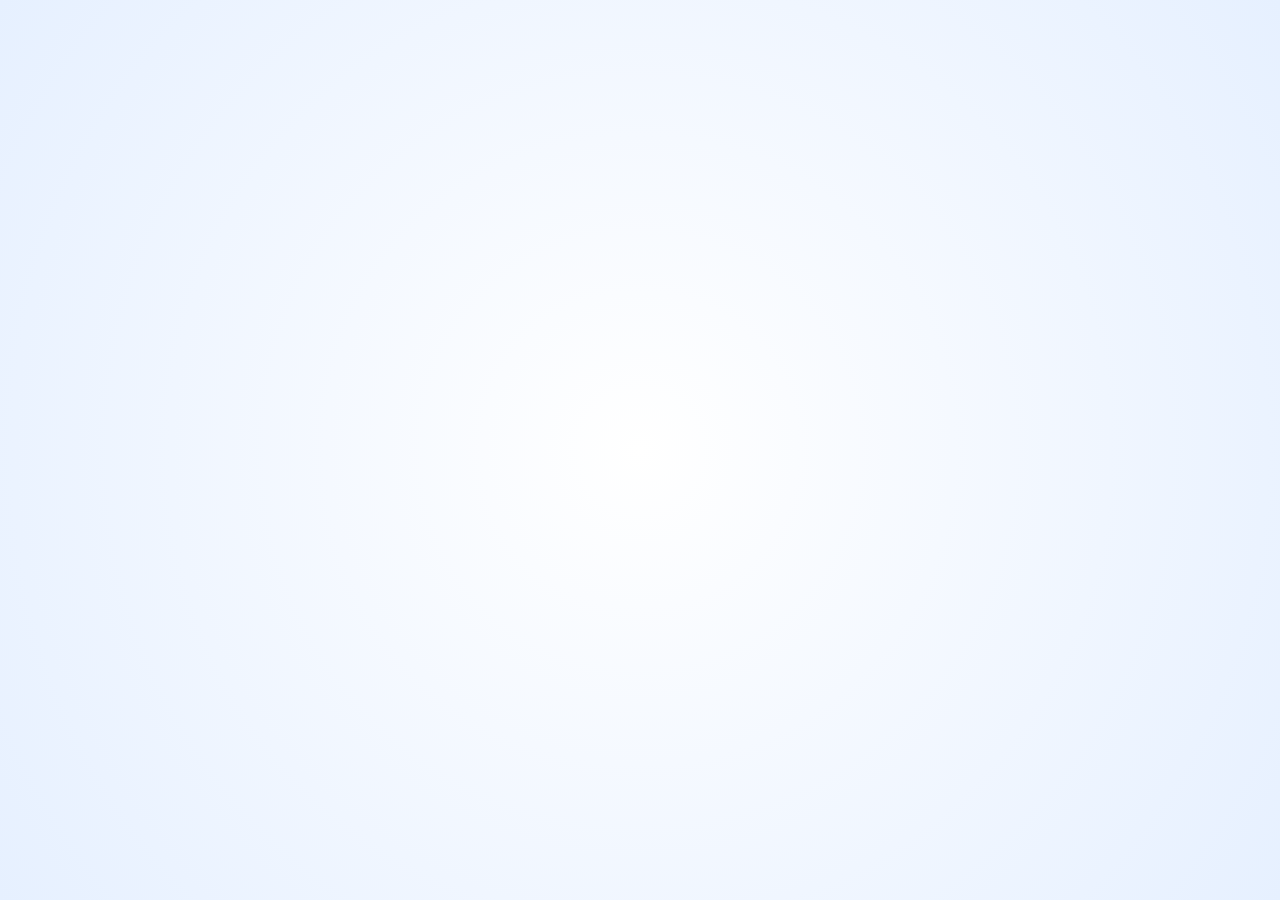
<file: index.html>
<!DOCTYPE html>
<html lang="en">
<head>
<meta charset="UTF-8">
<meta name="viewport" content="width=device-width, initial-scale=1.0">
<meta http-equiv="refresh" content="5; url=home.html">
<title>Food 'N' Fun</title>

<style>
*{
  margin:0;
  padding:0;
  box-sizing:border-box;
}

body{
  min-height:100vh;
  width:100%;
  background:radial-gradient(circle,#ffffff,#e6f0ff);
  display:flex;
  justify-content:center;
  align-items:center;
  overflow:hidden;
  position:relative;
}

/* Logo Container */
.logo-container{
  width:250px;
  height:250px;
  display:flex;
  justify-content:center;
  align-items:center;
  animation:fadeIn 1.5s ease-in-out;
  z-index:2;
}

/* Video */
.logo-container video{
  width:100%;
  height:100%;
  object-fit:contain;
  border-radius:50%;
}

/* Fade Animation */
@keyframes fadeIn{
  from{
    opacity:0;
    transform:scale(0.8);
  }
  to{
    opacity:1;
    transform:scale(1);
  }
}

/* Snowflakes */
.snowflake{
  position:absolute;
  top:-10px;
  background:white;
  border-radius:50%;
  opacity:0.8;
  pointer-events:none;
  animation:fall linear infinite;
}

/* Snow falling animation */
@keyframes fall{
  to{
    transform:translateY(110vh) translateX(var(--x-move));
  }
}

/* Mobile Responsive */
@media(max-width:480px){
  .logo-container{
    width:150px;
    height:150px;
  }
}

.fallback-link{
  position:absolute;
  bottom:40px;
  left:50%;
  transform:translateX(-50%);
  z-index:3;
  font-size:16px;
}

.fallback-link a{
  color:#0b5ed7;
  font-weight:600;
}
</style>
</head>

<body>

<div class="logo-container">
  <video autoplay muted playsinline>
    <source src="bgvideo2.mp4" type="video/mp4">
    Your browser does not support the video tag.
  </video>
</div>

<noscript>
  <p class="fallback-link"><a href="home.html">Continue to Food 'N' Fun</a></p>
</noscript>

<script>
// Snow generator
const snowCount = 120;

for(let i=0;i<snowCount;i++){
  const snow = document.createElement("div");
  snow.classList.add("snowflake");

  const size = Math.random()*6 + 4;
  snow.style.width = size + "px";
  snow.style.height = size + "px";

  snow.style.left = Math.random()*100 + "vw";

  const duration = Math.random()*10 + 5;
  snow.style.animationDuration = duration + "s";

  snow.style.setProperty("--x-move",(Math.random()*60-30)+"px");

  document.body.appendChild(snow);
}

// Redirect after 5 seconds
setTimeout(()=>{
  window.location.href="home.html";
},5000);
</script>

</body>
</html>
</file>
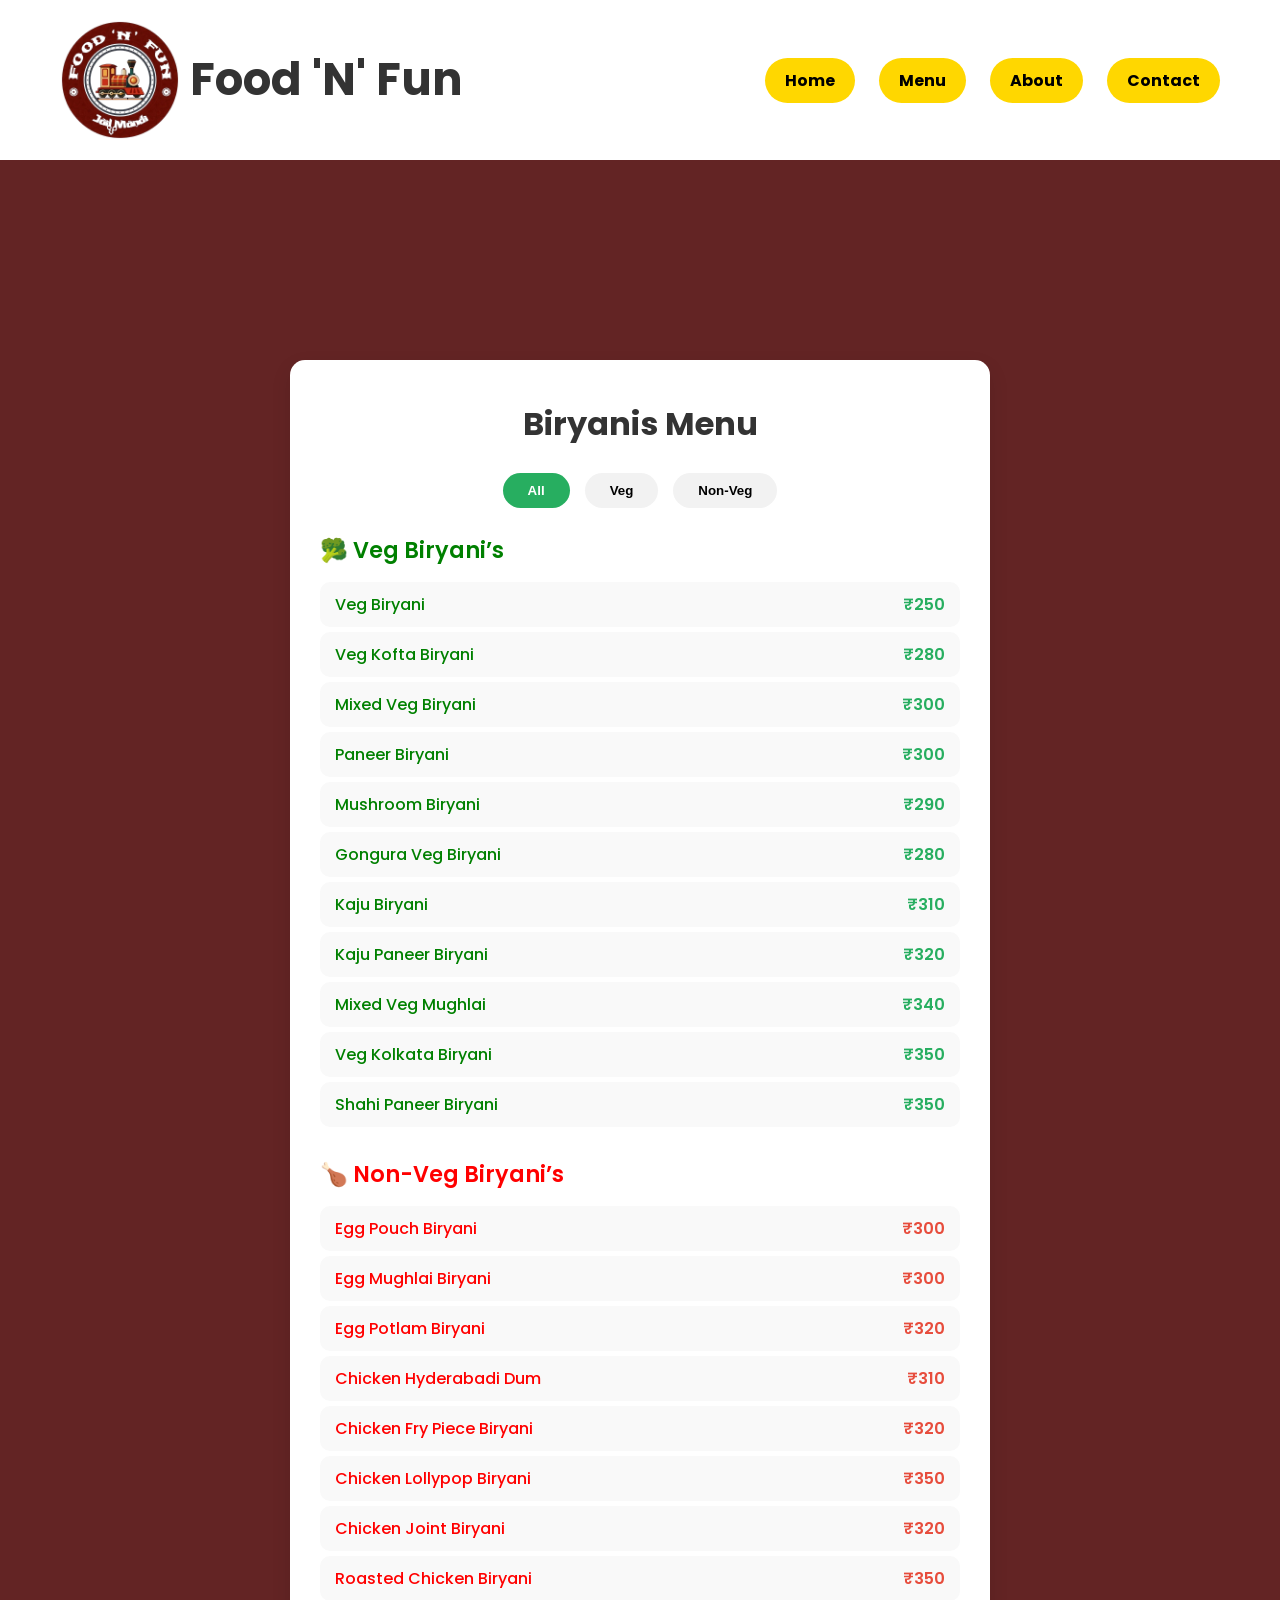
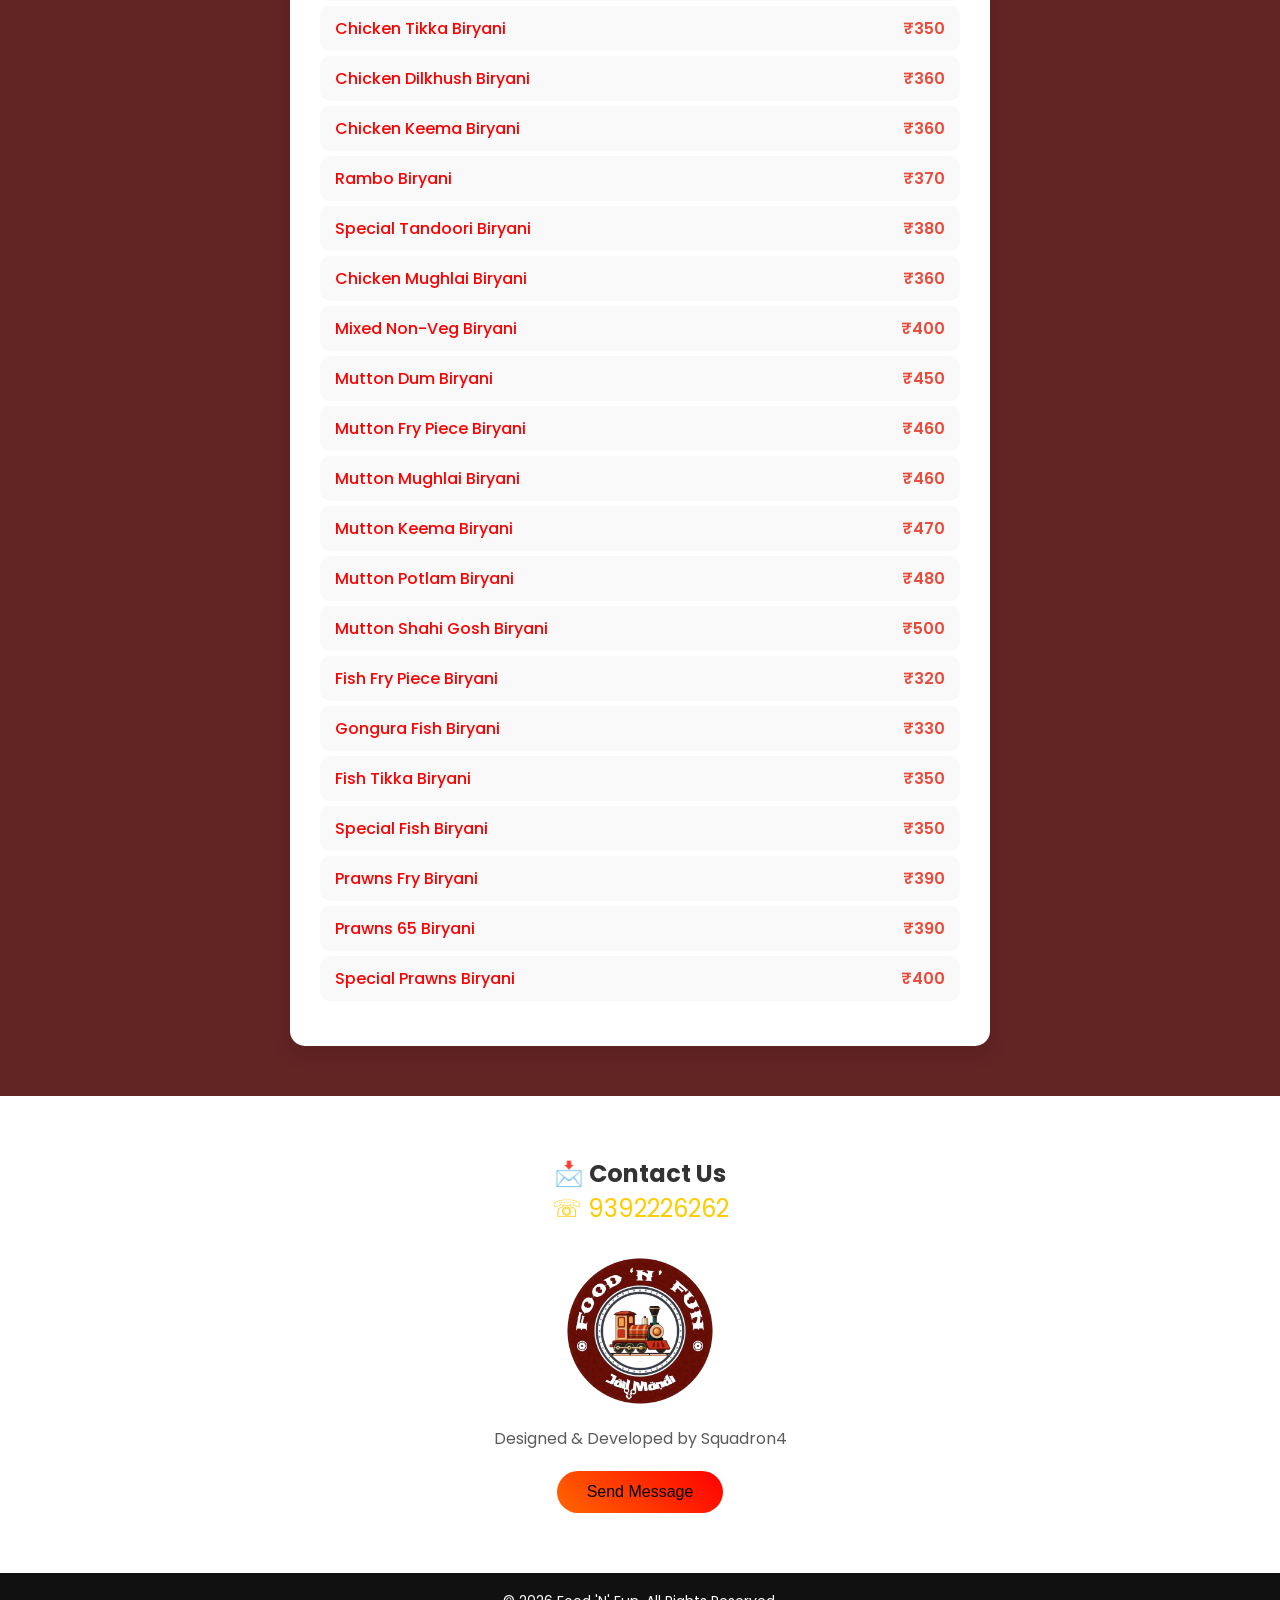
<file: biryanis.html>
<!DOCTYPE html>
<html lang="en">
<head>
<meta charset="UTF-8" />
<meta name="viewport" content="width=device-width, initial-scale=1.0" />
<title>Food 'N' Fun - Biryanis Menu</title>
<link rel="stylesheet" href="style.css?v=20260319-2" />
<link href="https://fonts.googleapis.com/css2?family=Poppins:wght@300;400;500;600;700&amp;display=swap" rel="stylesheet">
</head>
<body>
<header id="navbar">
  <div class="logo1">
    <img src="images/logo_final.png" alt="Food 'N' Fun Logo" class="logo-img1">
    Food 'N' Fun 
  </div>
  <nav>
  
<a href="home.html#home" class="home-btn">Home</a>
<a href="home.html#menu" class="menu-btn">Menu</a>
<a href="home.html#about" class="about-btn">About</a>
<a href="#contact" class="contact-btn">Contact</a>
  </nav>
</header>


<section class="soup-menu">
  <div class="soup-card-full">
    <h2>Biryanis Menu</h2>

    <!-- Filter Buttons -->
    <div class="filter-buttons">
      <button class="filter-btn active" onclick="filterSoups('all')">All</button>
      <button class="filter-btn" onclick="filterSoups('veg')">Veg</button>
      <button class="filter-btn" onclick="filterSoups('nonveg')">Non-Veg</button>
    </div>

    <!-- Soups List -->
    <div class="soups-list">
      <!-- Veg Soups -->
    <div class="soup-category veg">
        <h3>🥦 Veg Biryani’s</h3>

        <p><span class="soup-name">Veg Biryani</span> <span class="soup-price">₹250</span></p>
        <p><span class="soup-name">Veg Kofta Biryani</span> <span class="soup-price">₹280</span></p>
        <p><span class="soup-name">Mixed Veg Biryani</span> <span class="soup-price">₹300</span></p>
        <p><span class="soup-name">Paneer Biryani</span> <span class="soup-price">₹300</span></p>
        <p><span class="soup-name">Mushroom Biryani</span> <span class="soup-price">₹290</span></p>
        <p><span class="soup-name">Gongura Veg Biryani</span> <span class="soup-price">₹280</span></p>
        <p><span class="soup-name">Kaju Biryani</span> <span class="soup-price">₹310</span></p>
        <p><span class="soup-name">Kaju Paneer Biryani</span> <span class="soup-price">₹320</span></p>
        <p><span class="soup-name">Mixed Veg Mughlai</span> <span class="soup-price">₹340</span></p>
        <p><span class="soup-name">Veg Kolkata Biryani</span> <span class="soup-price">₹350</span></p>
        <p><span class="soup-name">Shahi Paneer Biryani</span> <span class="soup-price">₹350</span></p>
      </div>

      <!-- Non-Veg Biryani -->
      <div class="soup-category nonveg">
        <h3>🍗 Non-Veg Biryani’s</h3>

        <p><span class="soup-name">Egg Pouch Biryani</span> <span class="soup-price">₹300</span></p>
        <p><span class="soup-name">Egg Mughlai Biryani</span> <span class="soup-price">₹300</span></p>
        <p><span class="soup-name">Egg Potlam Biryani</span> <span class="soup-price">₹320</span></p>
        <p><span class="soup-name">Chicken Hyderabadi Dum</span> <span class="soup-price">₹310</span></p>
        <p><span class="soup-name">Chicken Fry Piece Biryani</span> <span class="soup-price">₹320</span></p>

        <p><span class="soup-name">Chicken Lollypop Biryani</span> <span class="soup-price">₹350</span></p>
        <p><span class="soup-name">Chicken Joint Biryani</span> <span class="soup-price">₹320</span></p>
        <p><span class="soup-name">Roasted Chicken Biryani</span> <span class="soup-price">₹350</span></p>
        <p><span class="soup-name">Chicken Tikka Biryani</span> <span class="soup-price">₹350</span></p>
        <p><span class="soup-name">Chicken Dilkhush Biryani</span> <span class="soup-price">₹360</span></p>
        <p><span class="soup-name">Chicken Keema Biryani</span> <span class="soup-price">₹360</span></p>
        <p><span class="soup-name">Rambo Biryani</span> <span class="soup-price">₹370</span></p>
        <p><span class="soup-name">Special Tandoori Biryani</span> <span class="soup-price">₹380</span></p>
        <p><span class="soup-name">Chicken Mughlai Biryani</span> <span class="soup-price">₹360</span></p>
        <p><span class="soup-name">Mixed Non-Veg Biryani</span> <span class="soup-price">₹400</span></p>

        <p><span class="soup-name">Mutton Dum Biryani</span> <span class="soup-price">₹450</span></p>
        <p><span class="soup-name">Mutton Fry Piece Biryani</span> <span class="soup-price">₹460</span></p>
        <p><span class="soup-name">Mutton Mughlai Biryani</span> <span class="soup-price">₹460</span></p>
        <p><span class="soup-name">Mutton Keema Biryani</span> <span class="soup-price">₹470</span></p>
        <p><span class="soup-name">Mutton Potlam Biryani</span> <span class="soup-price">₹480</span></p>
        <p><span class="soup-name">Mutton Shahi Gosh Biryani</span> <span class="soup-price">₹500</span></p>

        <p><span class="soup-name">Fish Fry Piece Biryani</span> <span class="soup-price">₹320</span></p>
        <p><span class="soup-name">Gongura Fish Biryani</span> <span class="soup-price">₹330</span></p>
        <p><span class="soup-name">Fish Tikka Biryani</span> <span class="soup-price">₹350</span></p>
        <p><span class="soup-name">Special Fish Biryani</span> <span class="soup-price">₹350</span></p>

        <p><span class="soup-name">Prawns Fry Biryani</span> <span class="soup-price">₹390</span></p>
        <p><span class="soup-name">Prawns 65 Biryani</span> <span class="soup-price">₹390</span></p>
        <p><span class="soup-name">Special Prawns Biryani</span> <span class="soup-price">₹400</span></p>
      </div>

    </div>
  </div>
</section>




<section class="contact" id="contact">
  <div class="contact-container">
    <h2 > 📩 Contact Us</h2>

    <p class="contact-number">☏ 9392226262</p>


    

<form class="contact-form" action="https://wa.me/919392226262?text=Hi%20Food%20%27N%27%20Fun%2C%20I%20want%20to%20know%20more%20about%20your%20menu." method="get">

   <div class="contact-row">
       <img  src="images/logo_final.png" alt="Food 'N' Fun Logo" class="logo-img" >
    
  </div>


  <span class="contact-info">Designed &amp; Developed by Squadron4</span>

  <!-- <div class="contact-row">
    <img  src="images/Squadron4_logo.png" alt="Food 'N' Fun Logo" class="logo-img" >
  </div> -->

 

 

  <button type="submit" class="send-btn">Send Message</button>
</form>
  </div>
</section>


<footer>
&copy; 2026 Food 'N' Fun. All Rights Reserved.
</footer>

<script src="script.js?v=20260319-3"></script>
</body>
</html>
</file>
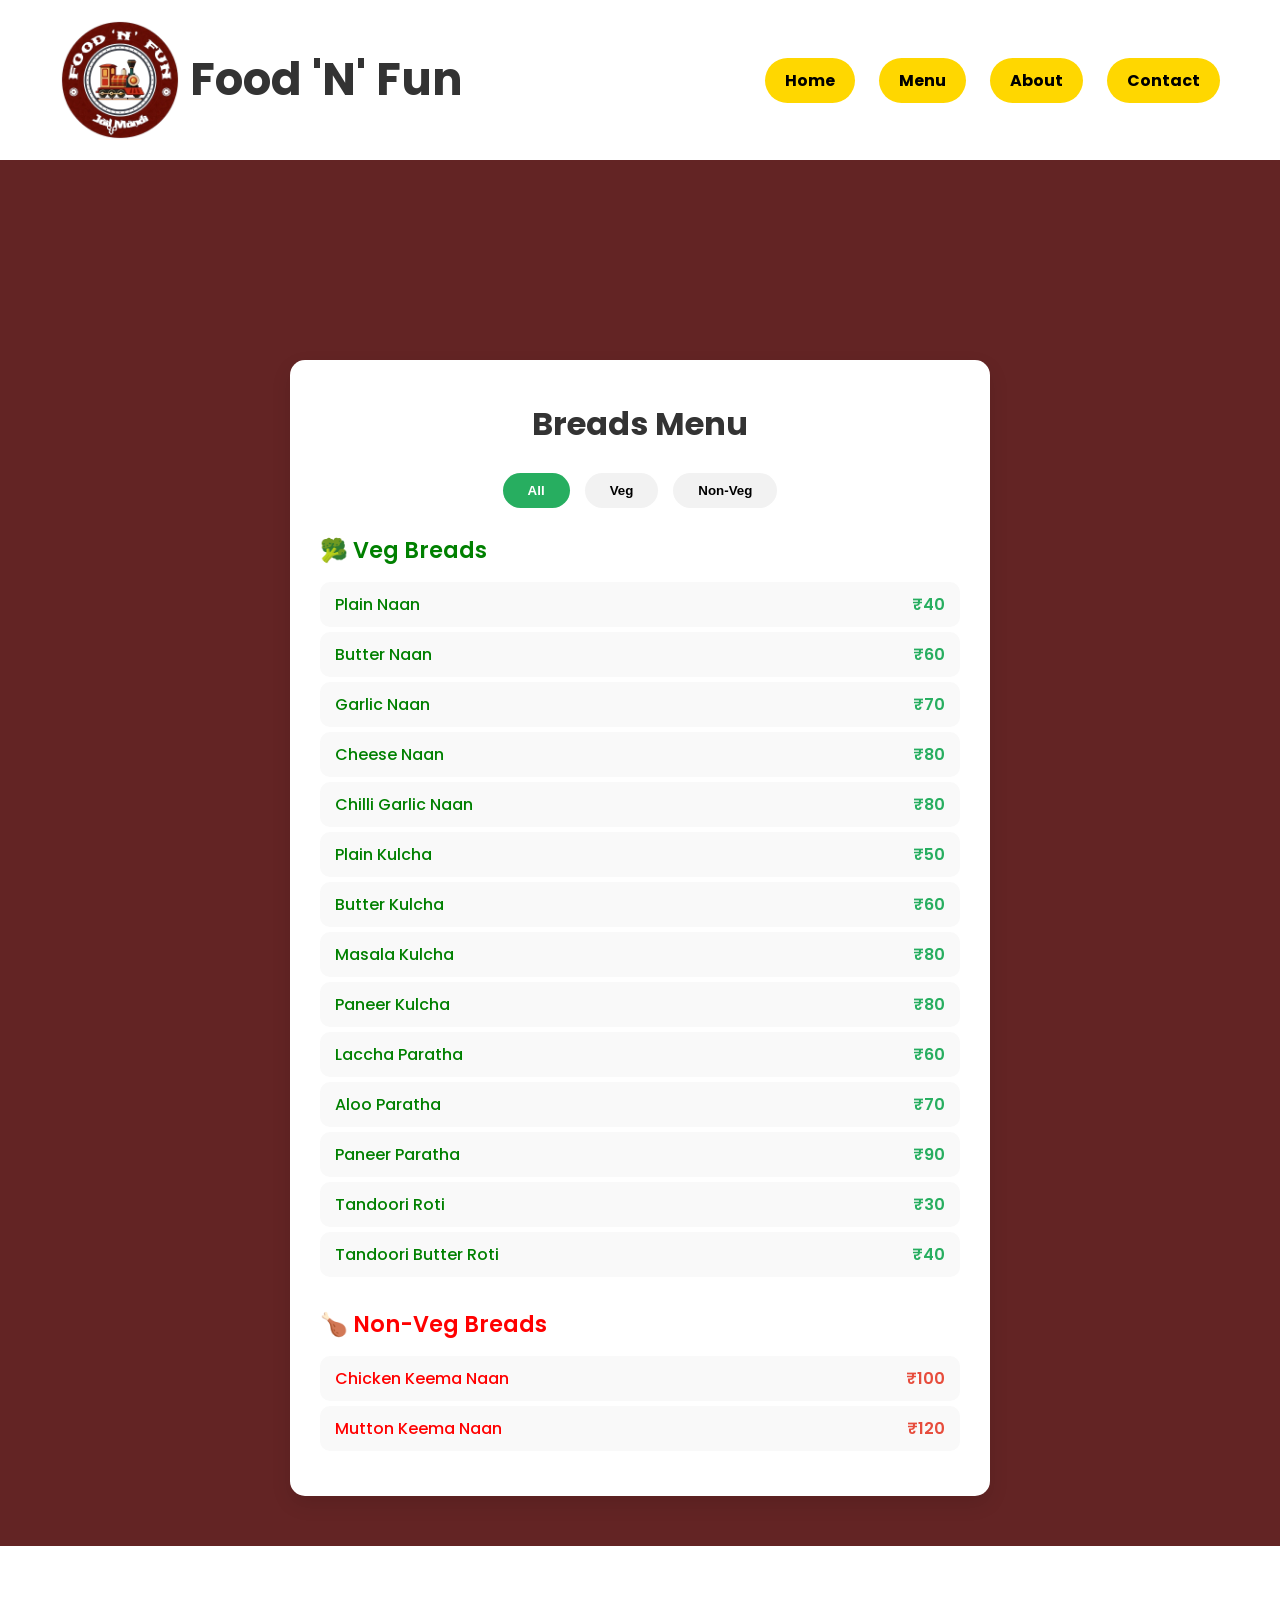
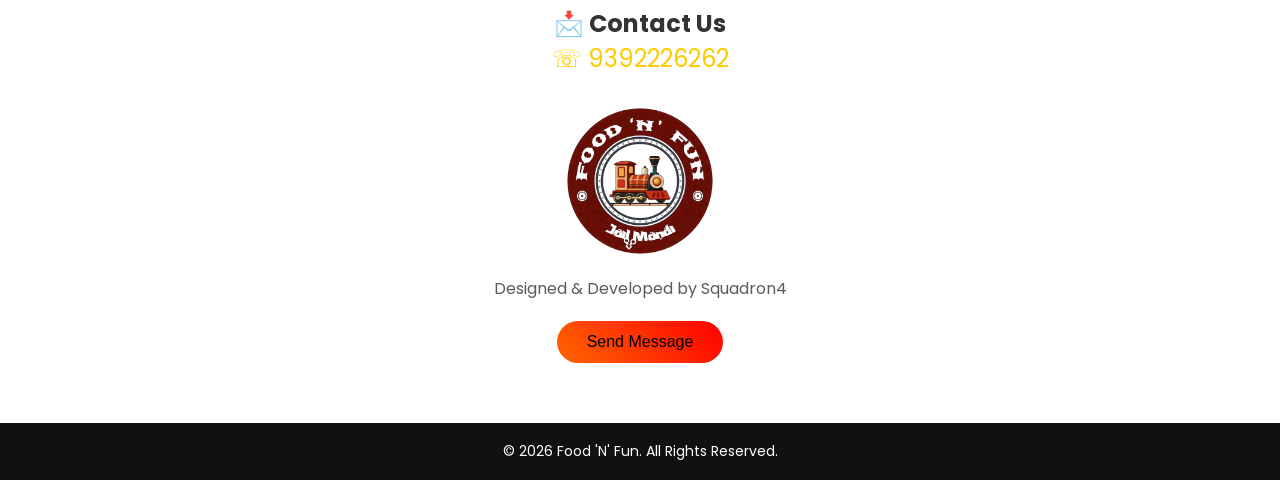
<file: breads.html>
<!DOCTYPE html>
<html lang="en">
<head>
<meta charset="UTF-8" />
<meta name="viewport" content="width=device-width, initial-scale=1.0" />
<title>Food 'N' Fun - Breads Menu</title>
<link rel="stylesheet" href="style.css?v=20260319-2" />
<link href="https://fonts.googleapis.com/css2?family=Poppins:wght@300;400;500;600;700&amp;display=swap" rel="stylesheet">
</head>
<body>
<header id="navbar">
  <div class="logo1">
    <img src="images/logo_final.png" alt="Food 'N' Fun Logo" class="logo-img1">
    Food 'N' Fun 
  </div>
  <nav>
  
<a href="home.html#home" class="home-btn">Home</a>
<a href="home.html#menu" class="menu-btn">Menu</a>
<a href="home.html#about" class="about-btn">About</a>
<a href="#contact" class="contact-btn">Contact</a>
  </nav>
</header>


<section class="soup-menu">
  <div class="soup-card-full">
    <h2>Breads Menu</h2>

    <!-- Filter Buttons -->
    <div class="filter-buttons">
      <button class="filter-btn active" onclick="filterSoups('all')">All</button>
      <button class="filter-btn" onclick="filterSoups('veg')">Veg</button>
      <button class="filter-btn" onclick="filterSoups('nonveg')">Non-Veg</button>
    </div>

    <!-- Soups List -->
    <div class="soups-list">
      <!-- Veg Breads -->
      <div class="soup-category veg">
        <h3>🥦 Veg Breads</h3>

        <p><span class="soup-name">Plain Naan</span> <span class="soup-price">₹40</span></p>
        <p><span class="soup-name">Butter Naan</span> <span class="soup-price">₹60</span></p>
        <p><span class="soup-name">Garlic Naan</span> <span class="soup-price">₹70</span></p>
        <p><span class="soup-name">Cheese Naan</span> <span class="soup-price">₹80</span></p>
        <p><span class="soup-name">Chilli Garlic Naan</span> <span class="soup-price">₹80</span></p>

        <p><span class="soup-name">Plain Kulcha</span> <span class="soup-price">₹50</span></p>
        <p><span class="soup-name">Butter Kulcha</span> <span class="soup-price">₹60</span></p>
        <p><span class="soup-name">Masala Kulcha</span> <span class="soup-price">₹80</span></p>
        <p><span class="soup-name">Paneer Kulcha</span> <span class="soup-price">₹80</span></p>

        <p><span class="soup-name">Laccha Paratha</span> <span class="soup-price">₹60</span></p>
        <p><span class="soup-name">Aloo Paratha</span> <span class="soup-price">₹70</span></p>
        <p><span class="soup-name">Paneer Paratha</span> <span class="soup-price">₹90</span></p>

        <p><span class="soup-name">Tandoori Roti</span> <span class="soup-price">₹30</span></p>
        <p><span class="soup-name">Tandoori Butter Roti</span> <span class="soup-price">₹40</span></p>
      </div>

      <!-- Non-Veg Soups -->
      <div class="soup-category nonveg">
        <h3>🍗 Non-Veg Breads</h3>

        <p><span class="soup-name">Chicken Keema Naan</span> <span class="soup-price">₹100</span></p>
        <p><span class="soup-name">Mutton Keema Naan</span> <span class="soup-price">₹120</span></p>

      </div>
    </div>
  </div>
</section>




<section class="contact" id="contact">
  <div class="contact-container">
    <h2 > 📩 Contact Us</h2>

    <p class="contact-number">☏ 9392226262</p>


    

<form class="contact-form" action="https://wa.me/919392226262?text=Hi%20Food%20%27N%27%20Fun%2C%20I%20want%20to%20know%20more%20about%20your%20menu." method="get">

   <div class="contact-row">
       <img  src="images/logo_final.png" alt="Food 'N' Fun Logo" class="logo-img" >
    
  </div>


  <span class="contact-info">Designed &amp; Developed by Squadron4</span>

  <!-- <div class="contact-row">
    <img  src="images/Squadron4_logo.png" alt="Food 'N' Fun Logo" class="logo-img" >
  </div> -->

 

 

  <button type="submit" class="send-btn">Send Message</button>
</form>
  </div>
</section>



<footer>
&copy; 2026 Food 'N' Fun. All Rights Reserved.
</footer>

<script src="script.js?v=20260319-3"></script>
</body>
</html>
</file>
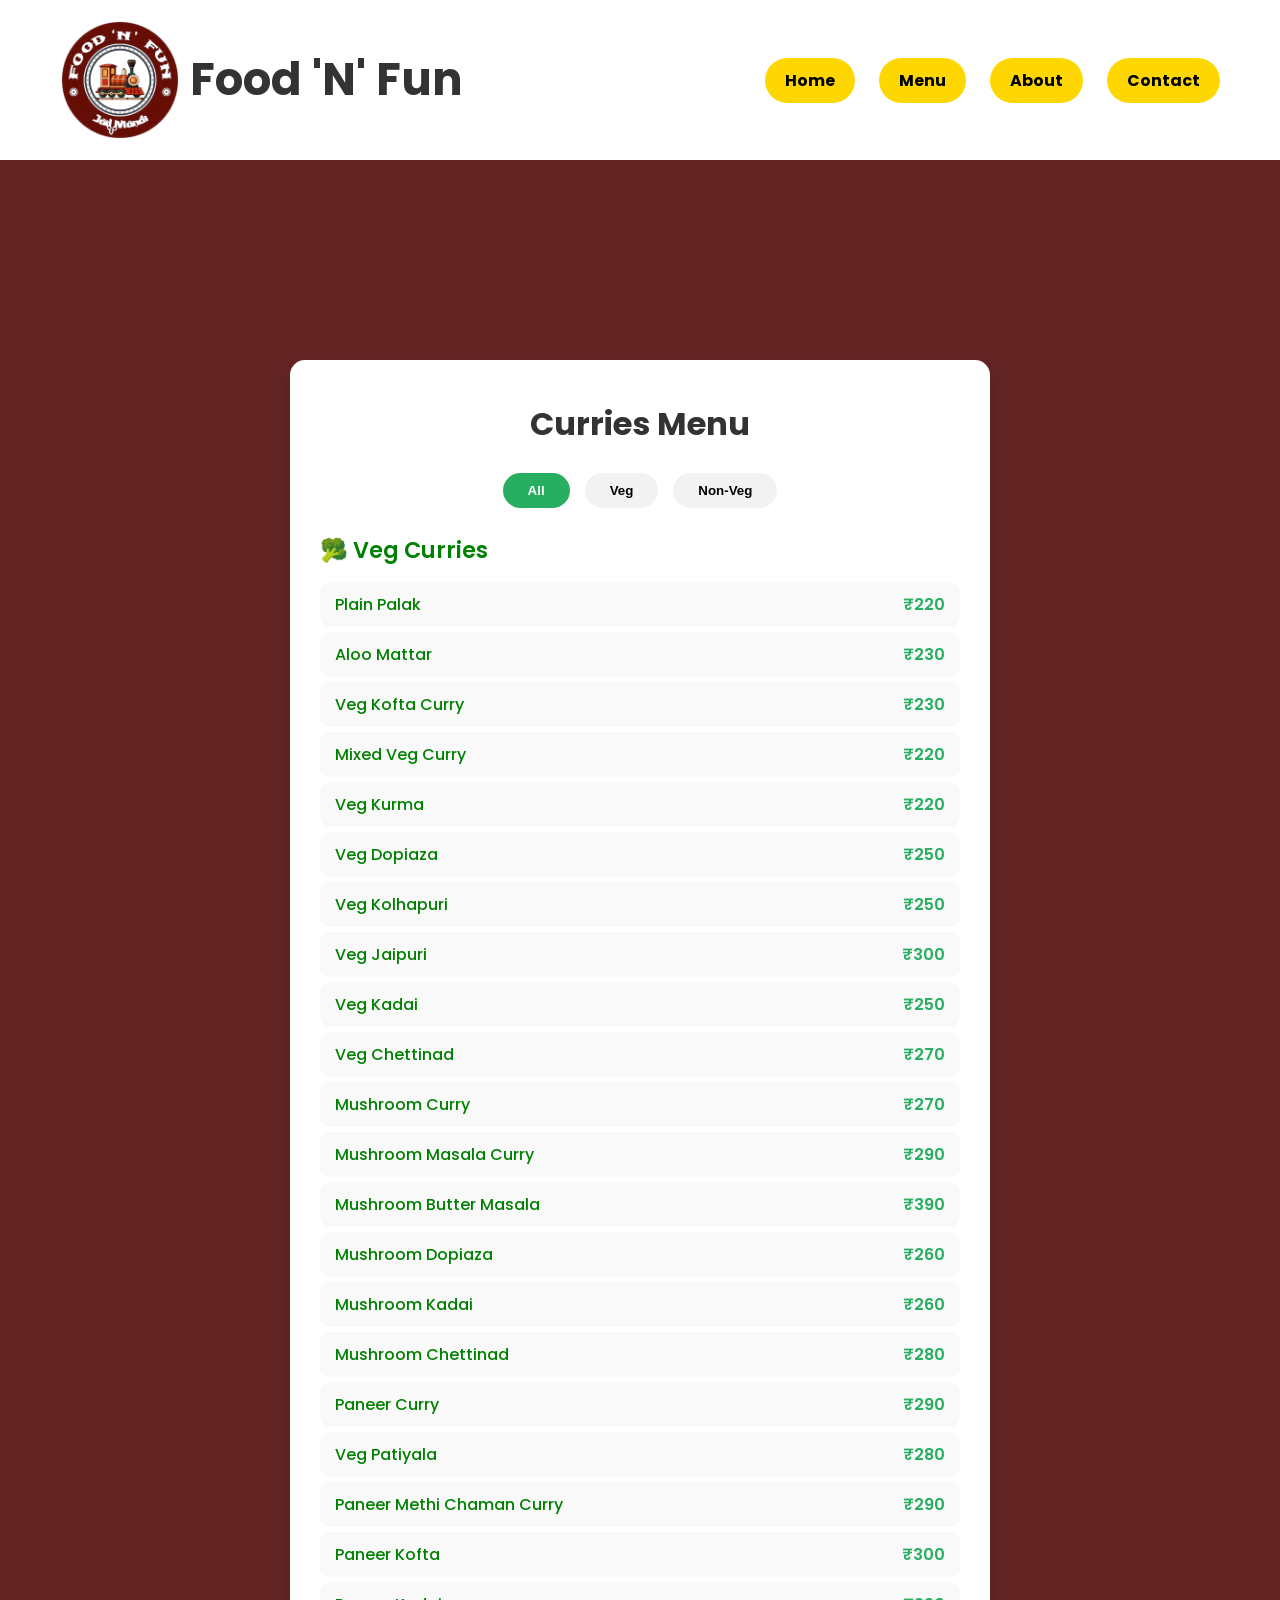
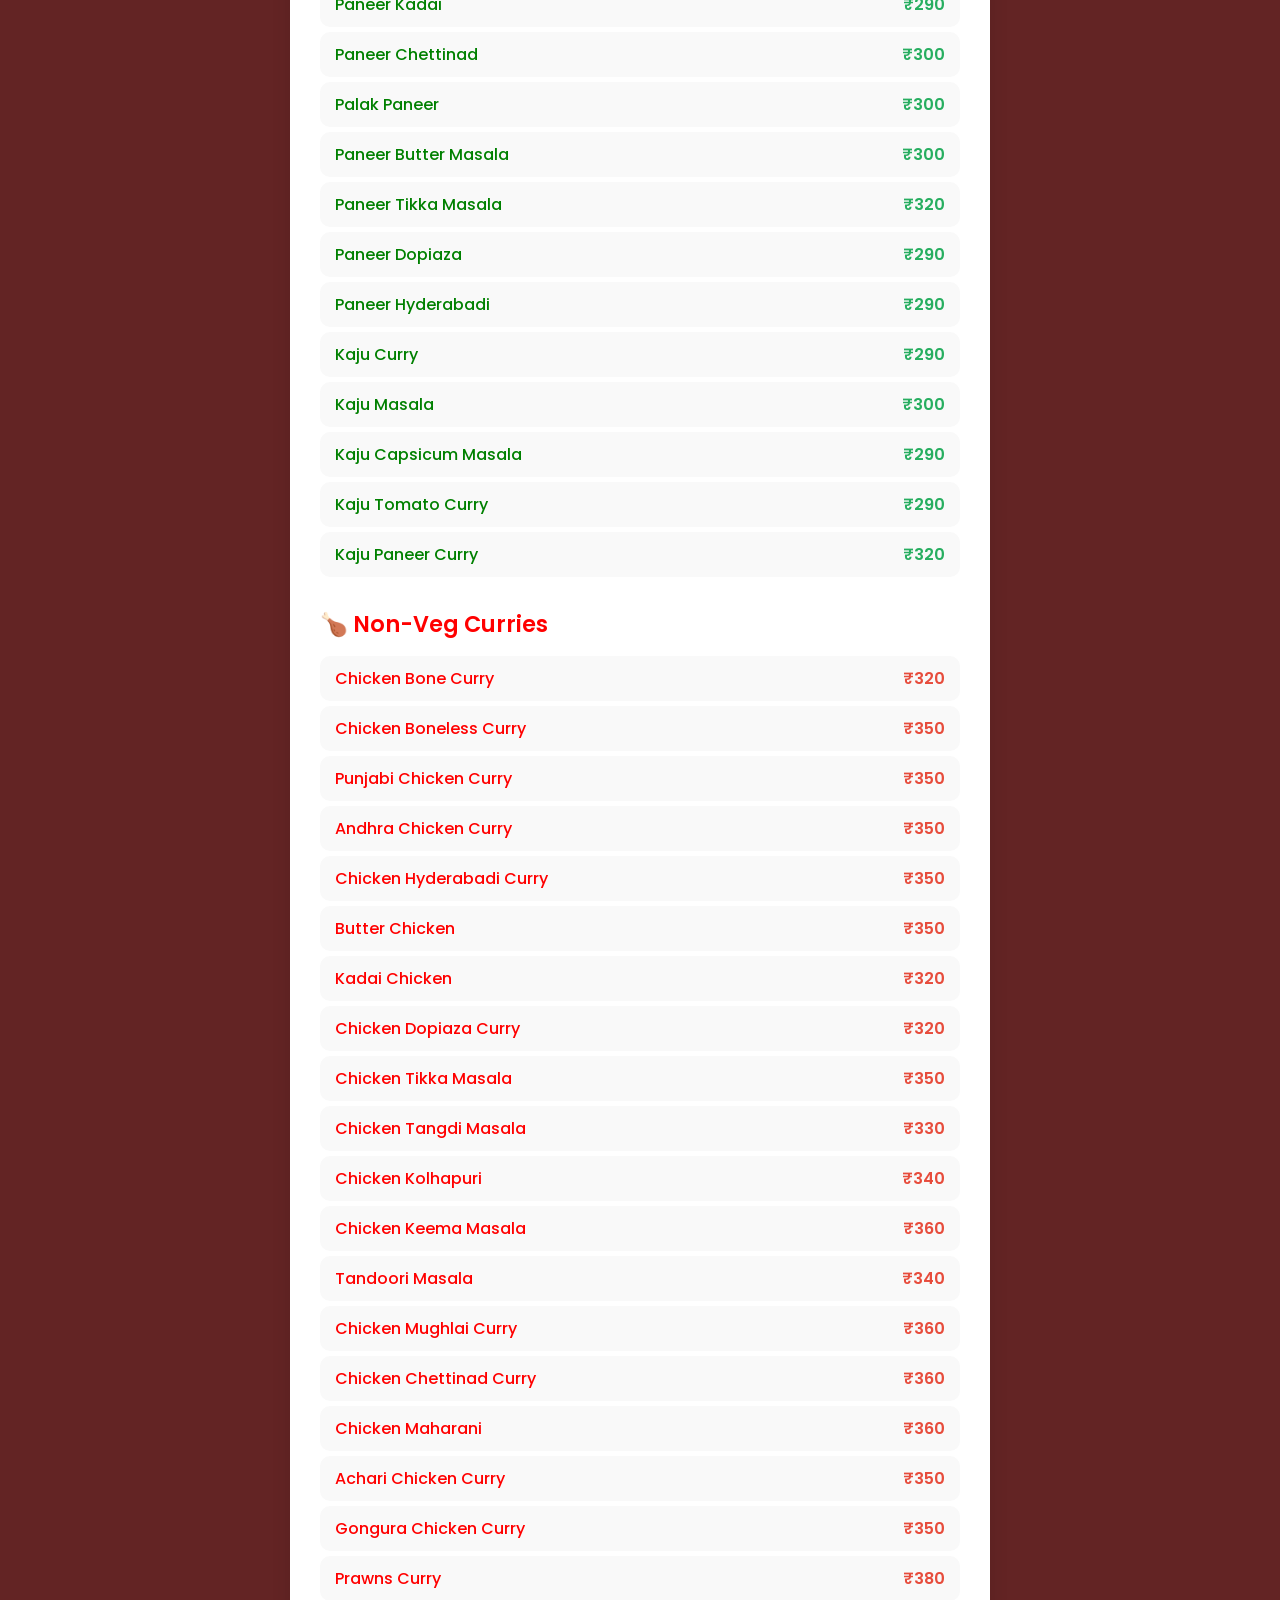
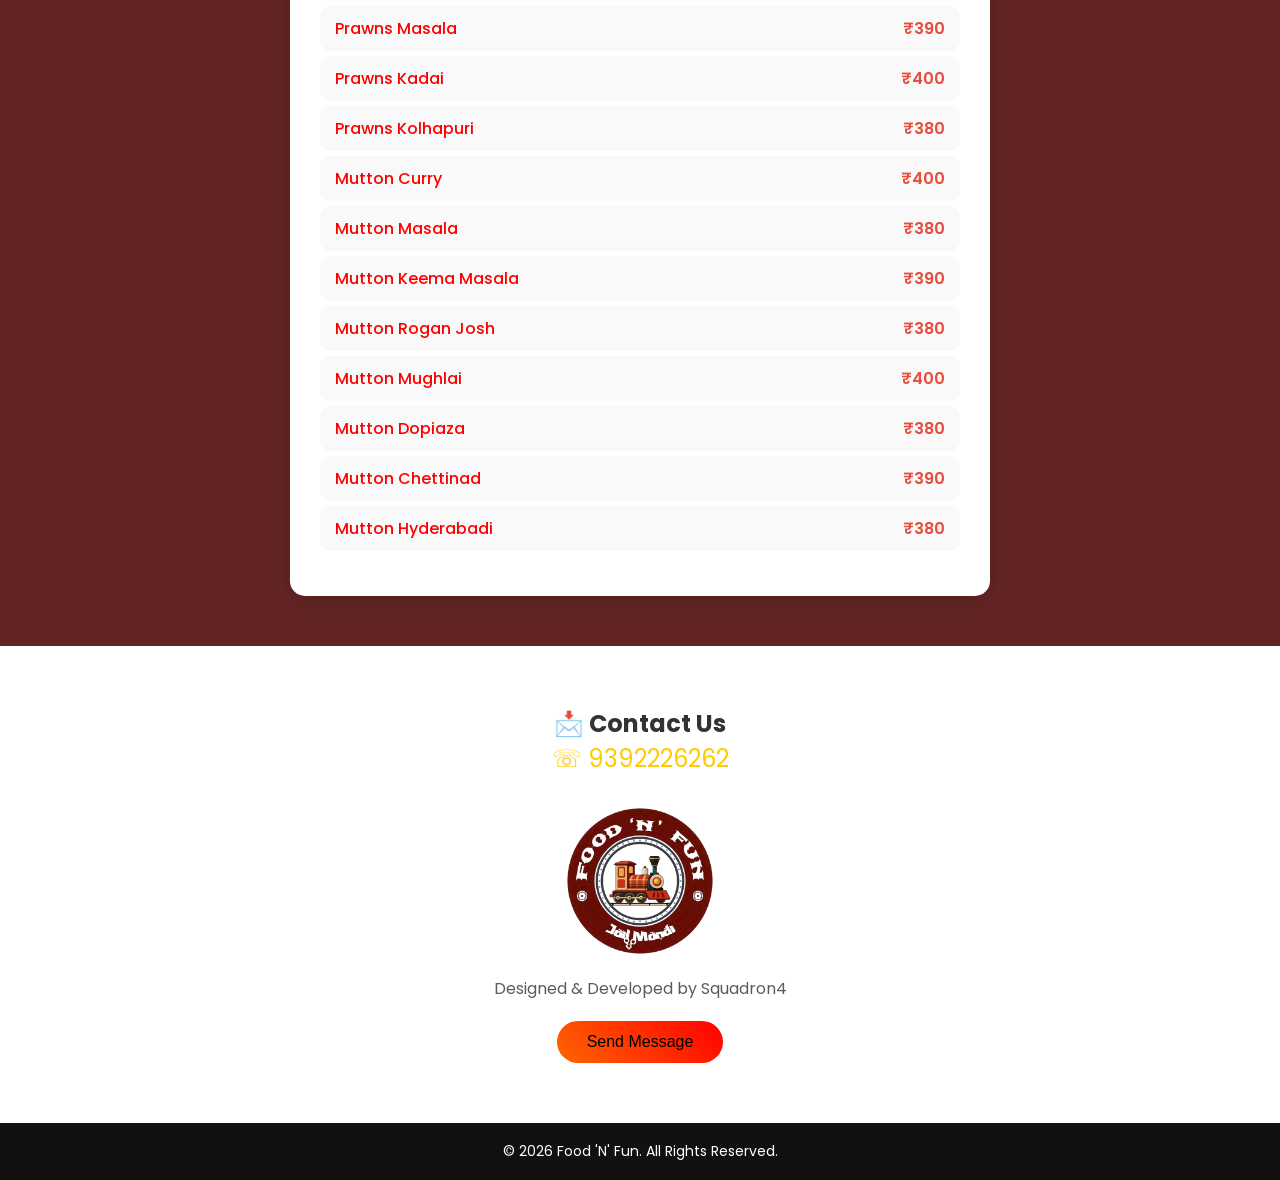
<file: curries.html>
<!DOCTYPE html>
<html lang="en">
<head>
<meta charset="UTF-8" />
<meta name="viewport" content="width=device-width, initial-scale=1.0" />
<title>Food 'N' Fun - Curries Menu</title>
<link rel="stylesheet" href="style.css?v=20260319-2" />
<link href="https://fonts.googleapis.com/css2?family=Poppins:wght@300;400;500;600;700&amp;display=swap" rel="stylesheet">
</head>
<body>
<header id="navbar">
  <div class="logo1">
    <img src="images/logo_final.png" alt="Food 'N' Fun Logo" class="logo-img1">
    Food 'N' Fun 
  </div>
  <nav>
  
<a href="home.html#home" class="home-btn">Home</a>
<a href="home.html#menu" class="menu-btn">Menu</a>
<a href="home.html#about" class="about-btn">About</a>
<a href="#contact" class="contact-btn">Contact</a>
  </nav>
</header>


<section class="soup-menu">
  <div class="soup-card-full">
    <h2>Curries Menu</h2>

    <!-- Filter Buttons -->
    <div class="filter-buttons">
      <button class="filter-btn active" onclick="filterSoups('all')">All</button>
      <button class="filter-btn" onclick="filterSoups('veg')">Veg</button>
      <button class="filter-btn" onclick="filterSoups('nonveg')">Non-Veg</button>
    </div>

    <!-- Soups List -->
    <div class="soups-list">
      <!-- Veg Soups -->
      <div class="soup-category veg">
        <h3>🥦 Veg Curries</h3>

        <p><span class="soup-name">Plain Palak</span> <span class="soup-price">₹220</span></p>
        <p><span class="soup-name">Aloo Mattar</span> <span class="soup-price">₹230</span></p>
        <p><span class="soup-name">Veg Kofta Curry</span> <span class="soup-price">₹230</span></p>
        <p><span class="soup-name">Mixed Veg Curry</span> <span class="soup-price">₹220</span></p>
        <p><span class="soup-name">Veg Kurma</span> <span class="soup-price">₹220</span></p>
        <p><span class="soup-name">Veg Dopiaza</span> <span class="soup-price">₹250</span></p>
        <p><span class="soup-name">Veg Kolhapuri</span> <span class="soup-price">₹250</span></p>
        <p><span class="soup-name">Veg Jaipuri</span> <span class="soup-price">₹300</span></p>
        <p><span class="soup-name">Veg Kadai</span> <span class="soup-price">₹250</span></p>
        <p><span class="soup-name">Veg Chettinad</span> <span class="soup-price">₹270</span></p>

        <p><span class="soup-name">Mushroom Curry</span> <span class="soup-price">₹270</span></p>
        <p><span class="soup-name">Mushroom Masala Curry</span> <span class="soup-price">₹290</span></p>
        <p><span class="soup-name">Mushroom Butter Masala</span> <span class="soup-price">₹390</span></p>
        <p><span class="soup-name">Mushroom Dopiaza</span> <span class="soup-price">₹260</span></p>
        <p><span class="soup-name">Mushroom Kadai</span> <span class="soup-price">₹260</span></p>
        <p><span class="soup-name">Mushroom Chettinad</span> <span class="soup-price">₹280</span></p>

        <p><span class="soup-name">Paneer Curry</span> <span class="soup-price">₹290</span></p>
        <p><span class="soup-name">Veg Patiyala</span> <span class="soup-price">₹280</span></p>
        <p><span class="soup-name">Paneer Methi Chaman Curry</span> <span class="soup-price">₹290</span></p>
        <p><span class="soup-name">Paneer Kofta</span> <span class="soup-price">₹300</span></p>
        <p><span class="soup-name">Paneer Kadai</span> <span class="soup-price">₹290</span></p>
        <p><span class="soup-name">Paneer Chettinad</span> <span class="soup-price">₹300</span></p>
        <p><span class="soup-name">Palak Paneer</span> <span class="soup-price">₹300</span></p>
        <p><span class="soup-name">Paneer Butter Masala</span> <span class="soup-price">₹300</span></p>
        <p><span class="soup-name">Paneer Tikka Masala</span> <span class="soup-price">₹320</span></p>
        <p><span class="soup-name">Paneer Dopiaza</span> <span class="soup-price">₹290</span></p>
        <p><span class="soup-name">Paneer Hyderabadi</span> <span class="soup-price">₹290</span></p>

        <p><span class="soup-name">Kaju Curry</span> <span class="soup-price">₹290</span></p>
        <p><span class="soup-name">Kaju Masala</span> <span class="soup-price">₹300</span></p>
        <p><span class="soup-name">Kaju Capsicum Masala</span> <span class="soup-price">₹290</span></p>
        <p><span class="soup-name">Kaju Tomato Curry</span> <span class="soup-price">₹290</span></p>
        <p><span class="soup-name">Kaju Paneer Curry</span> <span class="soup-price">₹320</span></p>

      </div>

      <!-- Non-Veg Curries -->
      <div class="soup-category nonveg">
        <h3>🍗 Non-Veg Curries</h3>

        <p><span class="soup-name">Chicken Bone Curry</span> <span class="soup-price">₹320</span></p>
        <p><span class="soup-name">Chicken Boneless Curry</span> <span class="soup-price">₹350</span></p>
        <p><span class="soup-name">Punjabi Chicken Curry</span> <span class="soup-price">₹350</span></p>
        <p><span class="soup-name">Andhra Chicken Curry</span> <span class="soup-price">₹350</span></p>
        <p><span class="soup-name">Chicken Hyderabadi Curry</span> <span class="soup-price">₹350</span></p>

        <p><span class="soup-name">Butter Chicken</span> <span class="soup-price">₹350</span></p>
        <p><span class="soup-name">Kadai Chicken</span> <span class="soup-price">₹320</span></p>
        <p><span class="soup-name">Chicken Dopiaza Curry</span> <span class="soup-price">₹320</span></p>
        <p><span class="soup-name">Chicken Tikka Masala</span> <span class="soup-price">₹350</span></p>
        <p><span class="soup-name">Chicken Tangdi Masala</span> <span class="soup-price">₹330</span></p>
        <p><span class="soup-name">Chicken Kolhapuri</span> <span class="soup-price">₹340</span></p>
        <p><span class="soup-name">Chicken Keema Masala</span> <span class="soup-price">₹360</span></p>
        <p><span class="soup-name">Tandoori Masala</span> <span class="soup-price">₹340</span></p>
        <p><span class="soup-name">Chicken Mughlai Curry</span> <span class="soup-price">₹360</span></p>
        <p><span class="soup-name">Chicken Chettinad Curry</span> <span class="soup-price">₹360</span></p>
        <p><span class="soup-name">Chicken Maharani</span> <span class="soup-price">₹360</span></p>
        <p><span class="soup-name">Achari Chicken Curry</span> <span class="soup-price">₹350</span></p>
        <p><span class="soup-name">Gongura Chicken Curry</span> <span class="soup-price">₹350</span></p>

        <p><span class="soup-name">Prawns Curry</span> <span class="soup-price">₹380</span></p>
        <p><span class="soup-name">Prawns Masala</span> <span class="soup-price">₹390</span></p>
        <p><span class="soup-name">Prawns Kadai</span> <span class="soup-price">₹400</span></p>
        <p><span class="soup-name">Prawns Kolhapuri</span> <span class="soup-price">₹380</span></p>

        <p><span class="soup-name">Mutton Curry</span> <span class="soup-price">₹400</span></p>
        <p><span class="soup-name">Mutton Masala</span> <span class="soup-price">₹380</span></p>
        <p><span class="soup-name">Mutton Keema Masala</span> <span class="soup-price">₹390</span></p>
        <p><span class="soup-name">Mutton Rogan Josh</span> <span class="soup-price">₹380</span></p>
        <p><span class="soup-name">Mutton Mughlai</span> <span class="soup-price">₹400</span></p>
        <p><span class="soup-name">Mutton Dopiaza</span> <span class="soup-price">₹380</span></p>
        <p><span class="soup-name">Mutton Chettinad</span> <span class="soup-price">₹390</span></p>
        <p><span class="soup-name">Mutton Hyderabadi</span> <span class="soup-price">₹380</span></p>

      </div>
     
    </div>
  </div>
</section>




<section class="contact" id="contact">
  <div class="contact-container">
    <h2 > 📩 Contact Us</h2>

    <p class="contact-number">☏ 9392226262</p>


    

<form class="contact-form" action="https://wa.me/919392226262?text=Hi%20Food%20%27N%27%20Fun%2C%20I%20want%20to%20know%20more%20about%20your%20menu." method="get">

   <div class="contact-row">
       <img  src="images/logo_final.png" alt="Food 'N' Fun Logo" class="logo-img" >
    
  </div>


  <span class="contact-info">Designed &amp; Developed by Squadron4</span>

  <!-- <div class="contact-row">
    <img  src="images/Squadron4_logo.png" alt="Food 'N' Fun Logo" class="logo-img" >
  </div> -->

 

 

  <button type="submit" class="send-btn">Send Message</button>
</form>
  </div>
</section>



<footer>
&copy; 2026 Food 'N' Fun. All Rights Reserved.
</footer>


<script src="script.js?v=20260319-3"></script>
</body>
</html>
</file>
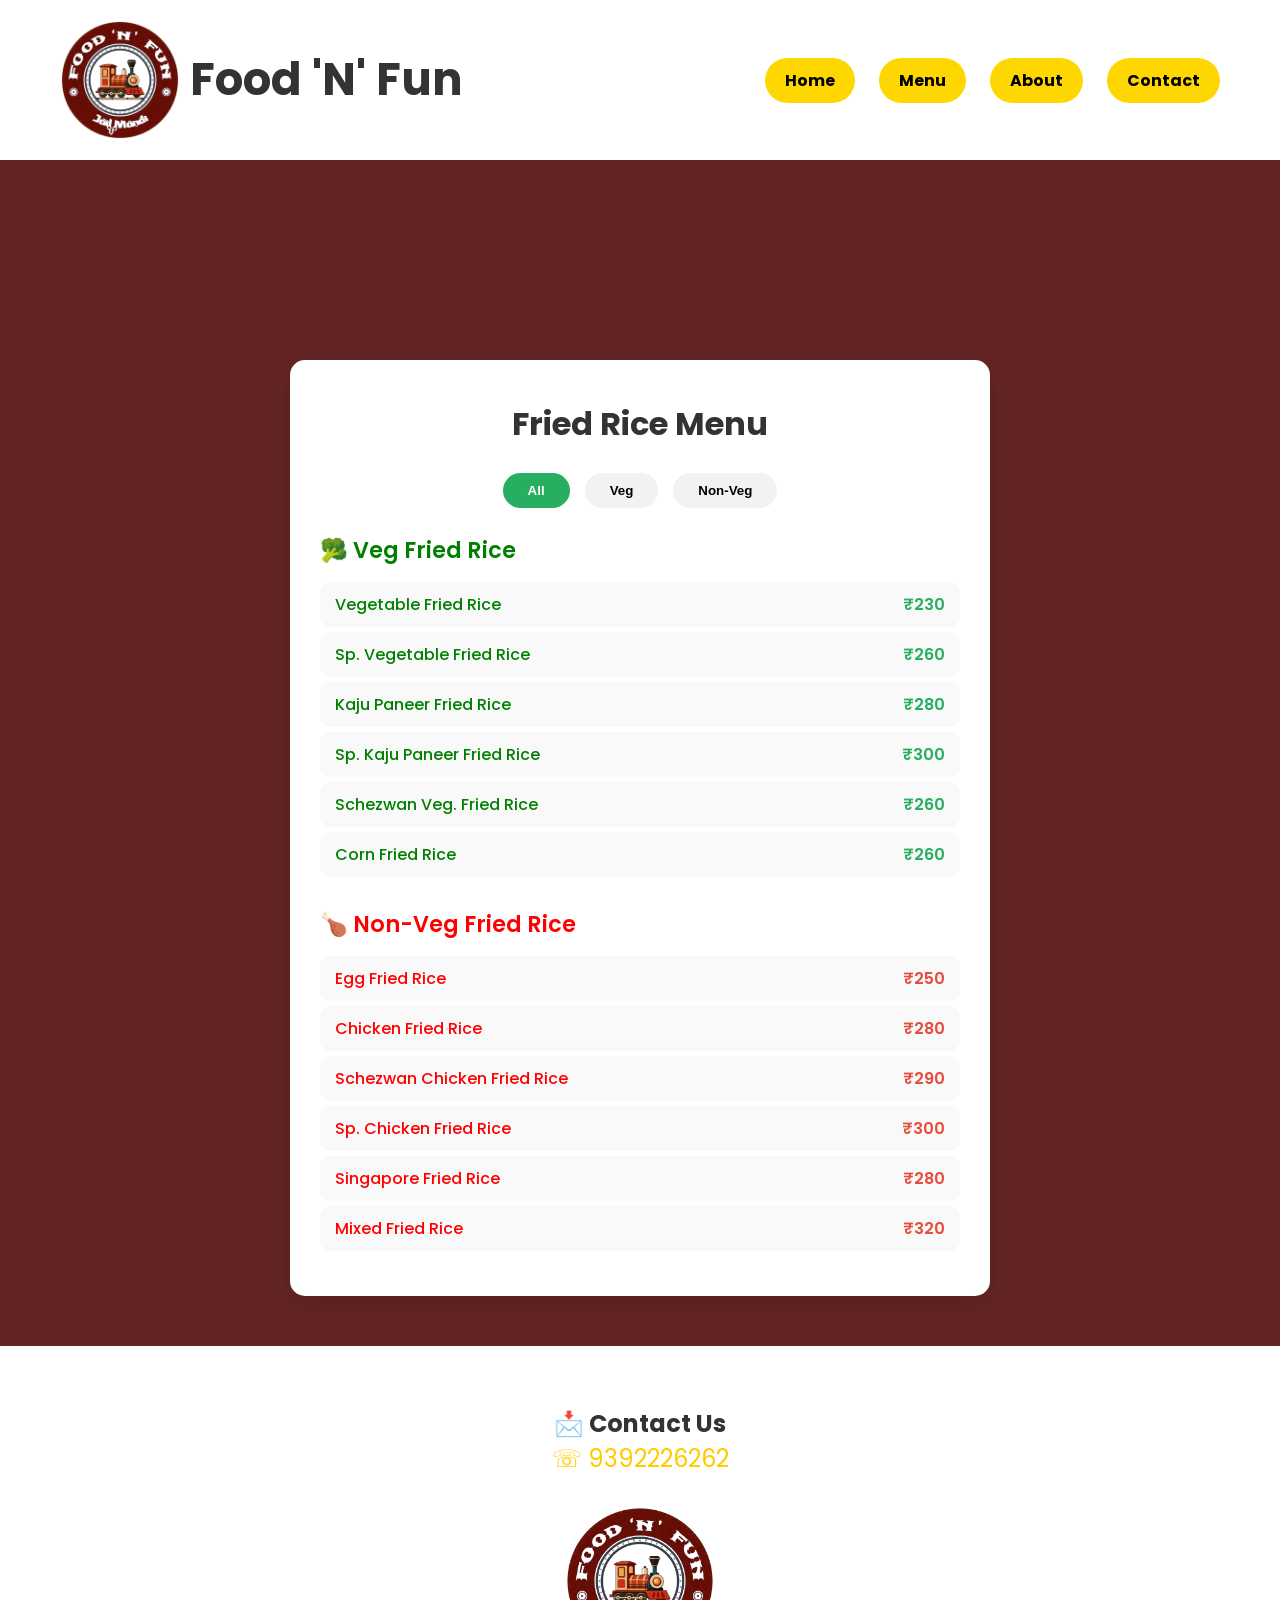
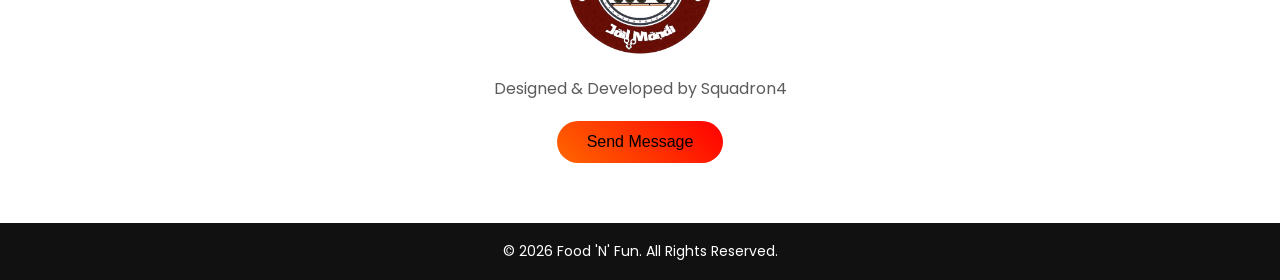
<file: fried_rice.html>
<!DOCTYPE html>
<html lang="en">
<head>
<meta charset="UTF-8" />
<meta name="viewport" content="width=device-width, initial-scale=1.0" />
<title>Food 'N' Fun - Fried Rice Menu</title>
<link rel="stylesheet" href="style.css?v=20260319-2" />
<link href="https://fonts.googleapis.com/css2?family=Poppins:wght@300;400;500;600;700&amp;display=swap" rel="stylesheet">
</head>
<body>
<header id="navbar">
  <div class="logo1">
    <img src="images/logo_final.png" alt="Food 'N' Fun Logo" class="logo-img1">
    Food 'N' Fun 
  </div>
  <nav>
  
<a href="home.html#home" class="home-btn">Home</a>
<a href="home.html#menu" class="menu-btn">Menu</a>
<a href="home.html#about" class="about-btn">About</a>
<a href="#contact" class="contact-btn">Contact</a>
  </nav>
</header>


<section class="soup-menu">
  <div class="soup-card-full">
    <h2>Fried Rice Menu</h2>

    <!-- Filter Buttons -->
    <div class="filter-buttons">
      <button class="filter-btn active" onclick="filterSoups('all')">All</button>
      <button class="filter-btn" onclick="filterSoups('veg')">Veg</button>
      <button class="filter-btn" onclick="filterSoups('nonveg')">Non-Veg</button>
    </div>

    <!-- Soups List -->
    <div class="soups-list">
      <!-- Veg Soups -->
     <div class="soup-category veg">
        <h3>🥦 Veg Fried Rice</h3>

        <p><span class="soup-name">Vegetable Fried Rice</span> <span class="soup-price">₹230</span></p>
        <p><span class="soup-name">Sp. Vegetable Fried Rice</span> <span class="soup-price">₹260</span></p>
        <p><span class="soup-name">Kaju Paneer Fried Rice</span> <span class="soup-price">₹280</span></p>
        <p><span class="soup-name">Sp. Kaju Paneer Fried Rice</span> <span class="soup-price">₹300</span></p>
        <p><span class="soup-name">Schezwan Veg. Fried Rice</span> <span class="soup-price">₹260</span></p>
        <p><span class="soup-name">Corn Fried Rice</span> <span class="soup-price">₹260</span></p>
      </div>

      <!-- Non-Veg Fried Rice -->
      <div class="soup-category nonveg">
        <h3>🍗 Non-Veg Fried Rice</h3>

        <p><span class="soup-name">Egg Fried Rice</span> <span class="soup-price">₹250</span></p>
        <p><span class="soup-name">Chicken Fried Rice</span> <span class="soup-price">₹280</span></p>
        <p><span class="soup-name">Schezwan Chicken Fried Rice</span> <span class="soup-price">₹290</span></p>
        <p><span class="soup-name">Sp. Chicken Fried Rice</span> <span class="soup-price">₹300</span></p>
        <p><span class="soup-name">Singapore Fried Rice</span> <span class="soup-price">₹280</span></p>
        <p><span class="soup-name">Mixed Fried Rice</span> <span class="soup-price">₹320</span></p>
      </div>

  
    </div>
  </div>
</section>



<section class="contact" id="contact">
  <div class="contact-container">
    <h2 > 📩 Contact Us</h2>

    <p class="contact-number">☏ 9392226262</p>


    

<form class="contact-form" action="https://wa.me/919392226262?text=Hi%20Food%20%27N%27%20Fun%2C%20I%20want%20to%20know%20more%20about%20your%20menu." method="get">

   <div class="contact-row">
       <img  src="images/logo_final.png" alt="Food 'N' Fun Logo" class="logo-img" >
    
  </div>


  <span class="contact-info">Designed &amp; Developed by Squadron4</span>

  <!-- <div class="contact-row">
    <img  src="images/Squadron4_logo.png" alt="Food 'N' Fun Logo" class="logo-img" >
  </div> -->

 

 

  <button type="submit" class="send-btn">Send Message</button>
</form>
  </div>
</section>


<footer>
&copy; 2026 Food 'N' Fun. All Rights Reserved.
</footer>

<script src="script.js?v=20260319-3"></script>
</body>
</html>
</file>
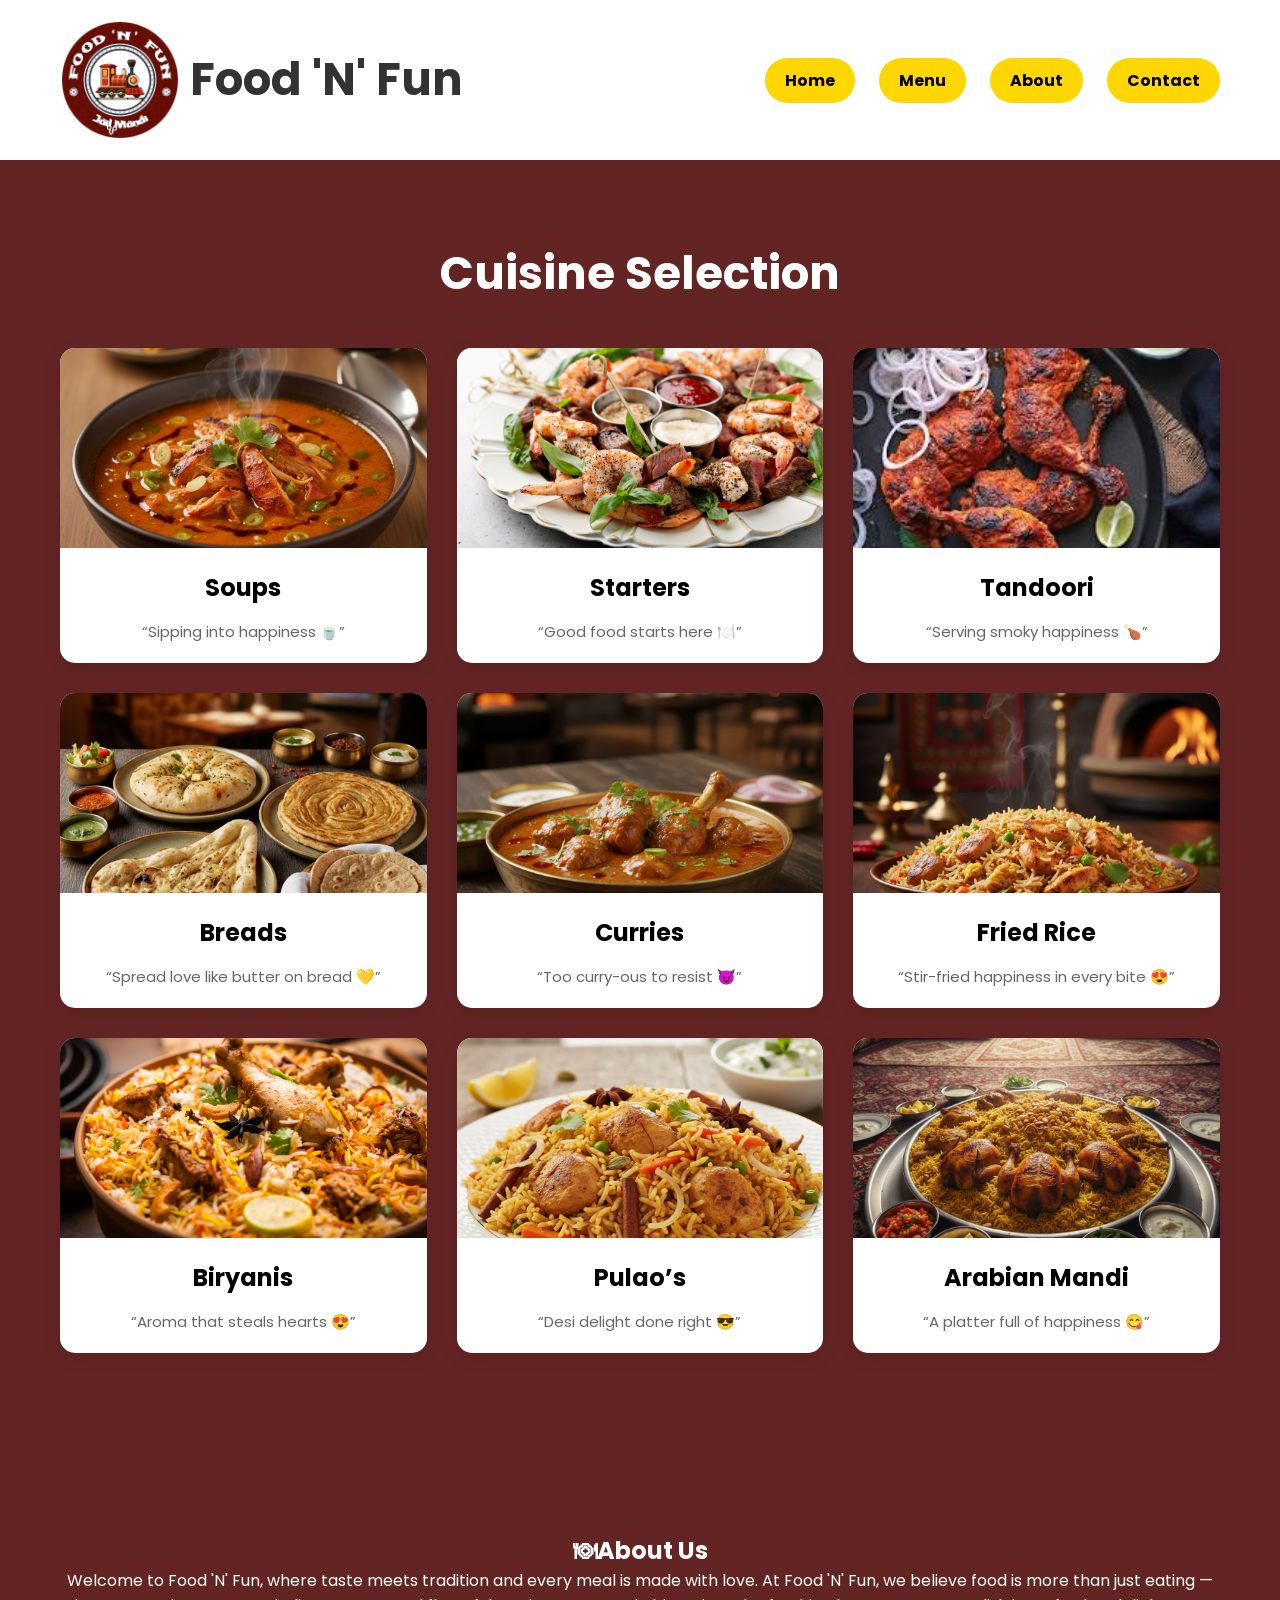
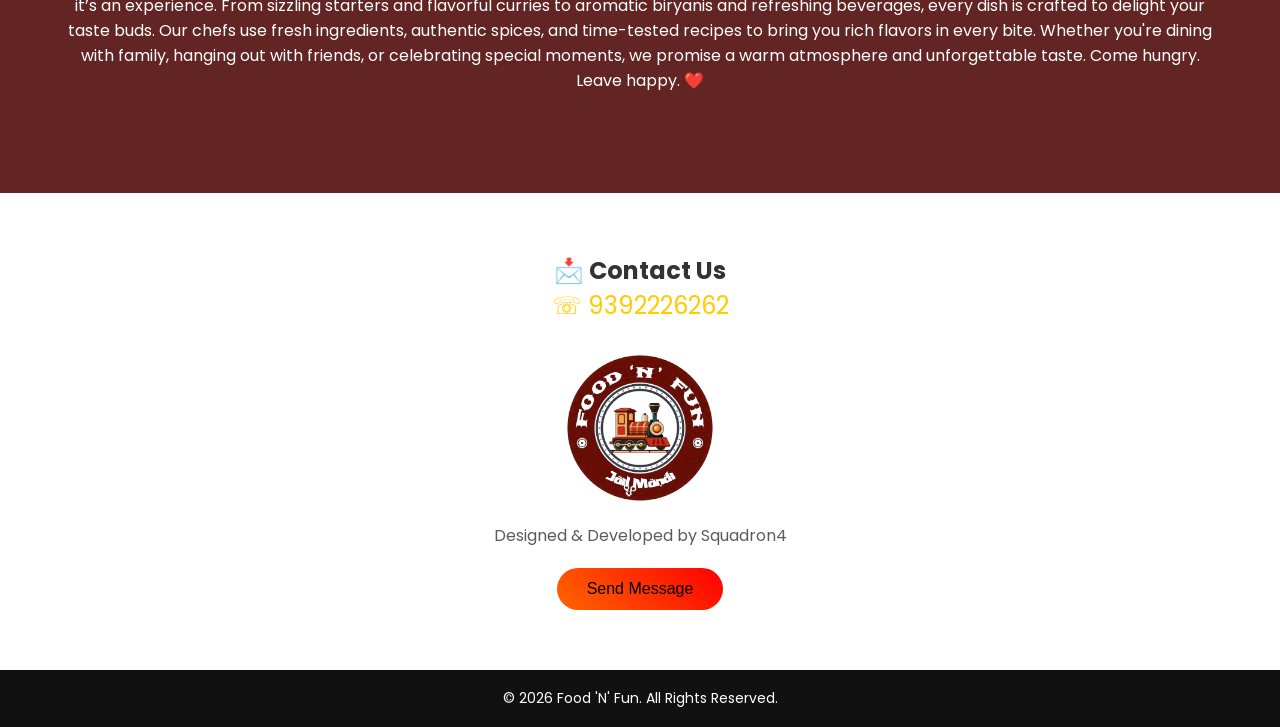
<file: home.html>
<!DOCTYPE html>
<html lang="en">
<head>
<meta charset="UTF-8" />
<meta name="viewport" content="width=device-width, initial-scale=1.0" />
<title>Food 'N' Fun - Home</title>
<link rel="stylesheet" href="style.css?v=20260319-2" />
<link href="https://fonts.googleapis.com/css2?family=Poppins:wght@300;400;500;600;700&amp;display=swap" rel="stylesheet">
</head>
<body>
<header id="navbar">
  <div class="logo1">
    <img src="images/logo_final.png" alt="Food 'N' Fun Logo" class="logo-img1">
    Food 'N' Fun 
  </div>
  <nav>
  
    <a href="#home" class="home-btn">Home</a>
    <a href="#menu" class="menu-btn">Menu</a>
    <a href="#about" class="about-btn">About</a>
    <a href="#contact" class="contact-btn">Contact</a>
  </nav>
</header>



<section class="hero" id="home">
   <!-- <div class="offers-slider-pad"></div>
<div class="slider" id="slider">  
  <img src="images/5.jpg" alt="">
  <img src="images/8.jpg" alt="">
  <img src="images/7.jpg" alt="">
  <img src="images/6.png" alt="">
</div> -->

</section>


<section class="menu" id="menu">
<h2>Cuisine Selection</h2>
<div class="menu-grid">
<a href="soups.html" ><div class="card"><img src="images/chicken-dragon.jpg" alt="Soups menu" /><h3>Soups</h3><p>“Sipping into happiness 🍵”</p></div></a>
<a href="starters.html" ><div class="card"><img src="images/starters.jpg" alt="Starters menu" /><h3>Starters</h3><p>“Good food starts here 🍽️”</p></div></a>
<a href="tandoori.html" ><div class="card"><img src=images/tandoori.jpg alt="Tandoori menu" /><h3>Tandoori</h3><p>“Serving smoky happiness 🍗”</p></div></a>
<a href="breads.html" ><div class="card"><img src=images/breads.jpg alt="Breads menu" /><h3>Breads</h3><p>“Spread love like butter on bread 💛”</p></div></a>

<a href="curries.html" ><div class="card"><img src=images/curries.jpg alt="Curries menu" /><h3>Curries</h3><p>“Too curry-ous to resist 😈”</p></div></a>
<a href="fried_rice.html" ><div class="card"><img src=images/fried_rice.jpg alt="Fried Rice menu" /><h3>Fried Rice</h3><p>“Stir-fried happiness in every bite 😍”</p></div></a>
<a href="biryanis.html" ><div class="card"><img src="images/rice.jpg" alt="Biryanis menu" /><h3>Biryanis</h3><p>“Aroma that steals hearts 😍”</p></div></a>

<a href="pulao.html" ><div class="card"><img src=images/pulao.jpg alt="Pulao menu" /><h3>Pulao’s</h3><p>“Desi delight done right 😎”</p></div></a>
<a href="mandi.html" ><div class="card"><img src=images/mandi.jpg alt="Arabian Mandi menu" /><h3>Arabian Mandi</h3><p>“A platter full of happiness 😋”</p></div></a>


</div>
</section>


<section class="about" id="about">
<h2>🍽About Us</h2>
<p>Welcome to Food 'N' Fun, where taste meets tradition and every meal is made with love.

At Food 'N' Fun, we believe food is more than just eating — it’s an experience. From sizzling starters and flavorful curries to aromatic biryanis and refreshing beverages, every dish is crafted to delight your taste buds.

Our chefs use fresh ingredients, authentic spices, and time-tested recipes to bring you rich flavors in every bite. Whether you're dining with family, hanging out with friends, or celebrating special moments, we promise a warm atmosphere and unforgettable taste.

Come hungry. Leave happy. ❤️</p>
</section>

<section class="contact" id="contact">
  <div class="contact-container">
    <h2 > 📩 Contact Us</h2>

    <p class="contact-number">☏ 9392226262</p>


    

<form class="contact-form" action="https://wa.me/919392226262?text=Hi%20Food%20%27N%27%20Fun%2C%20I%20want%20to%20know%20more%20about%20your%20menu." method="get">

   <div class="contact-row">
       <img  src="images/logo_final.png" alt="Food 'N' Fun Logo" class="logo-img" >
    
  </div>


  <span class="contact-info">Designed &amp; Developed by Squadron4</span>

  <!-- <div class="contact-row">
    <img  src="images/Squadron4_logo.png" alt="Food 'N' Fun Logo" class="logo-img" >
  </div> -->

 

 

  <button type="submit" class="send-btn">Send Message</button>
</form>
  </div>
</section>






<footer>
&copy; 2026 Food 'N' Fun. All Rights Reserved.
</footer>

<script src="script.js?v=20260319-3"></script>
</body>
</html>
</file>
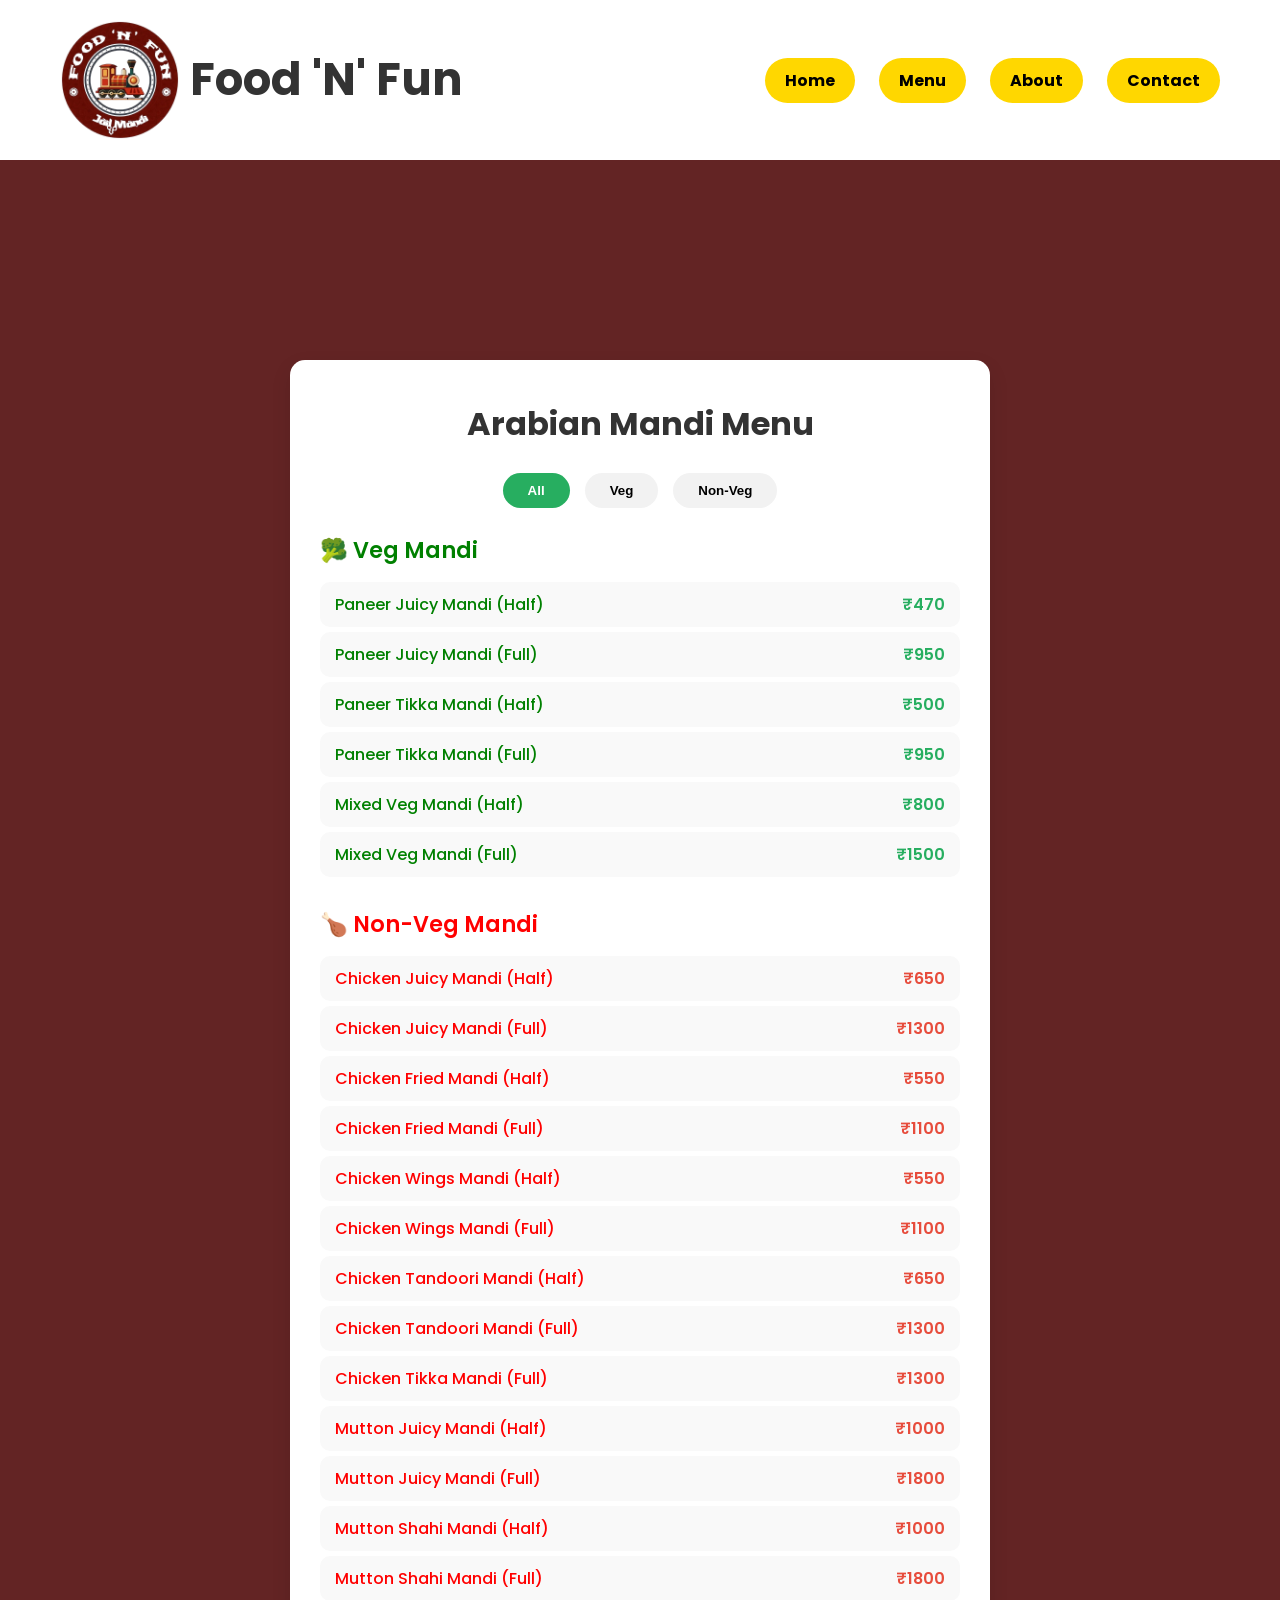
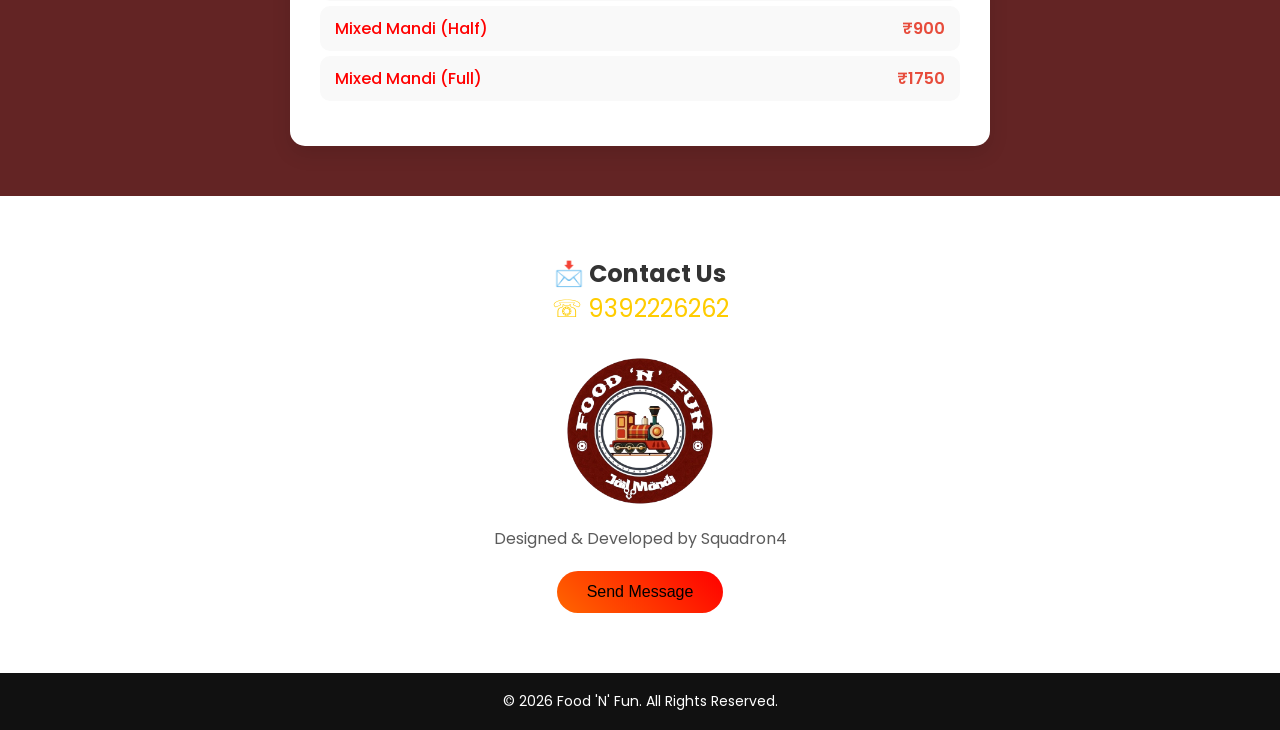
<file: mandi.html>
<!DOCTYPE html>
<html lang="en">
<head>
<meta charset="UTF-8" />
<meta name="viewport" content="width=device-width, initial-scale=1.0" />
<title>Food 'N' Fun - Arabian Mandi Menu</title>
<link rel="stylesheet" href="style.css?v=20260319-2" />
<link href="https://fonts.googleapis.com/css2?family=Poppins:wght@300;400;500;600;700&amp;display=swap" rel="stylesheet">
</head>
<body>
<header id="navbar">
  <div class="logo1">
    <img src="images/logo_final.png" alt="Food 'N' Fun Logo" class="logo-img1">
    Food 'N' Fun 
  </div>
  <nav>
  
<a href="home.html#home" class="home-btn">Home</a>
<a href="home.html#menu" class="menu-btn">Menu</a>
<a href="home.html#about" class="about-btn">About</a>
<a href="#contact" class="contact-btn">Contact</a>
  </nav>
</header>

<section class="soup-menu">
  <div class="soup-card-full">
    <h2>Arabian Mandi Menu</h2>

    <!-- Filter Buttons -->
    <div class="filter-buttons">
      <button class="filter-btn active" onclick="filterSoups('all')">All</button>
      <button class="filter-btn" onclick="filterSoups('veg')">Veg</button>
      <button class="filter-btn" onclick="filterSoups('nonveg')">Non-Veg</button>
    </div>

    <!-- Soups List -->
    <div class="soups-list">
      <!-- Veg Soups -->
     <div class="soup-category veg">
        <h3>🥦 Veg Mandi</h3>

        <p><span class="soup-name">Paneer Juicy Mandi (Half)</span> <span class="soup-price">₹470</span></p>
        <p><span class="soup-name">Paneer Juicy Mandi (Full)</span> <span class="soup-price">₹950</span></p>

        <p><span class="soup-name">Paneer Tikka Mandi (Half)</span> <span class="soup-price">₹500</span></p>
        <p><span class="soup-name">Paneer Tikka Mandi (Full)</span> <span class="soup-price">₹950</span></p>

        <p><span class="soup-name">Mixed Veg Mandi (Half)</span> <span class="soup-price">₹800</span></p>
        <p><span class="soup-name">Mixed Veg Mandi (Full)</span> <span class="soup-price">₹1500</span></p>
      </div>

      <!-- Non-Veg Mandi -->
      <div class="soup-category nonveg">
        <h3>🍗 Non-Veg Mandi</h3>

        <p><span class="soup-name">Chicken Juicy Mandi (Half)</span> <span class="soup-price">₹650</span></p>
        <p><span class="soup-name">Chicken Juicy Mandi (Full)</span> <span class="soup-price">₹1300</span></p>

        <p><span class="soup-name">Chicken Fried Mandi (Half)</span> <span class="soup-price">₹550</span></p>
        <p><span class="soup-name">Chicken Fried Mandi (Full)</span> <span class="soup-price">₹1100</span></p>

        <p><span class="soup-name">Chicken Wings Mandi (Half)</span> <span class="soup-price">₹550</span></p>
        <p><span class="soup-name">Chicken Wings Mandi (Full)</span> <span class="soup-price">₹1100</span></p>

        <p><span class="soup-name">Chicken Tandoori Mandi (Half)</span> <span class="soup-price">₹650</span></p>
        <p><span class="soup-name">Chicken Tandoori Mandi (Full)</span> <span class="soup-price">₹1300</span></p>

        <p><span class="soup-name">Chicken Tikka Mandi (Full)</span> <span class="soup-price">₹1300</span></p>

        <p><span class="soup-name">Mutton Juicy Mandi (Half)</span> <span class="soup-price">₹1000</span></p>
        <p><span class="soup-name">Mutton Juicy Mandi (Full)</span> <span class="soup-price">₹1800</span></p>

        <p><span class="soup-name">Mutton Shahi Mandi (Half)</span> <span class="soup-price">₹1000</span></p>
        <p><span class="soup-name">Mutton Shahi Mandi (Full)</span> <span class="soup-price">₹1800</span></p>

        <p><span class="soup-name">Mixed Mandi (Half)</span> <span class="soup-price">₹900</span></p>
        <p><span class="soup-name">Mixed Mandi (Full)</span> <span class="soup-price">₹1750</span></p>
      </div>
    </div>
  </div>
</section>




<section class="contact" id="contact">
  <div class="contact-container">
    <h2 > 📩 Contact Us</h2>

    <p class="contact-number">☏ 9392226262</p>


    

<form class="contact-form" action="https://wa.me/919392226262?text=Hi%20Food%20%27N%27%20Fun%2C%20I%20want%20to%20know%20more%20about%20your%20menu." method="get">

   <div class="contact-row">
       <img  src="images/logo_final.png" alt="Food 'N' Fun Logo" class="logo-img" >
    
  </div>


  <span class="contact-info">Designed &amp; Developed by Squadron4</span>

  <!-- <div class="contact-row">
    <img  src="images/Squadron4_logo.png" alt="Food 'N' Fun Logo" class="logo-img" >
  </div> -->

 

 

  <button type="submit" class="send-btn">Send Message</button>
</form>
  </div>
</section>


<footer>
&copy; 2026 Food 'N' Fun. All Rights Reserved.
</footer>

<script src="script.js?v=20260319-3"></script>
</body>
</html>
</file>
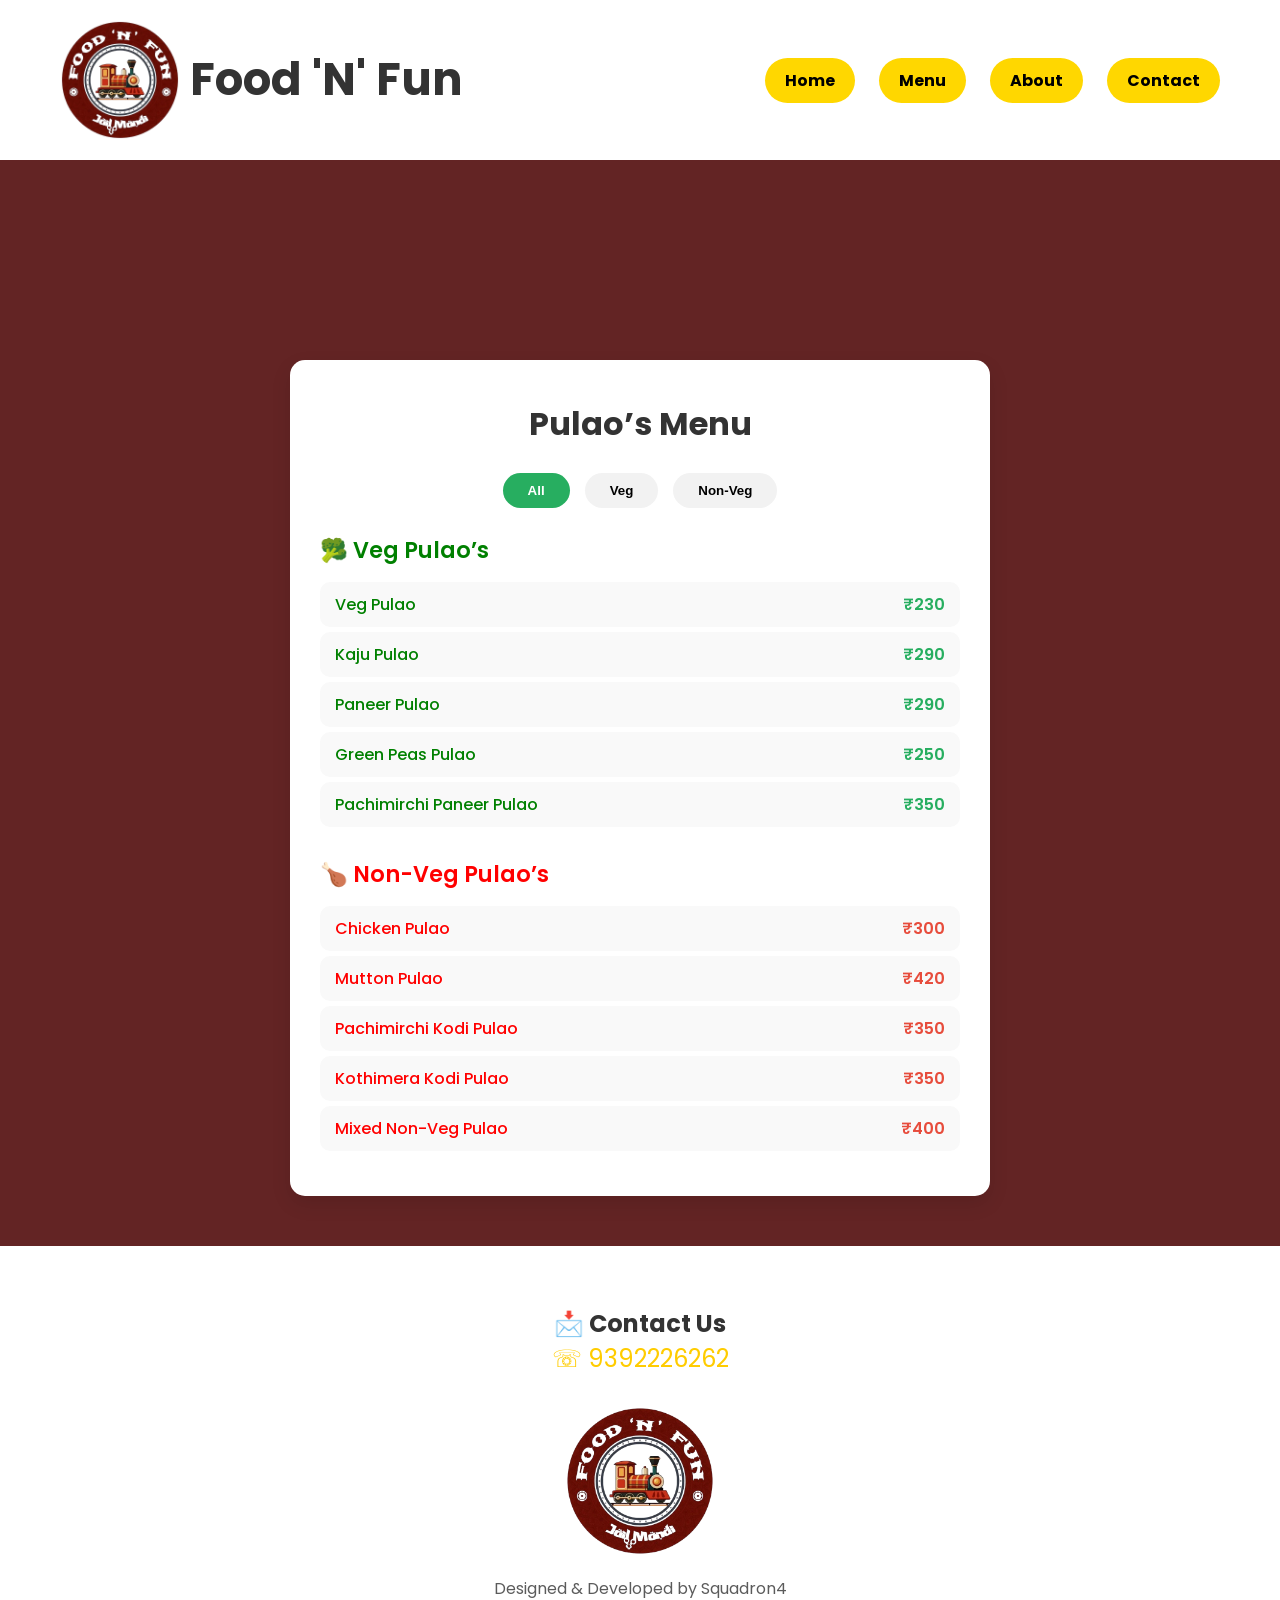
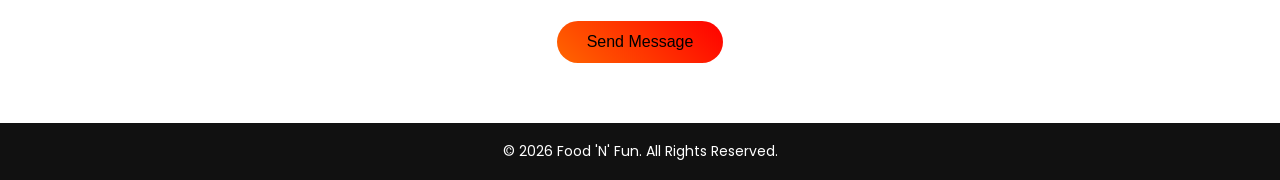
<file: pulao.html>
<!DOCTYPE html>
<html lang="en">
<head>
<meta charset="UTF-8" />
<meta name="viewport" content="width=device-width, initial-scale=1.0" />
<title>Food 'N' Fun - Pulao Menu</title>
<link rel="stylesheet" href="style.css?v=20260319-2" />
<link href="https://fonts.googleapis.com/css2?family=Poppins:wght@300;400;500;600;700&amp;display=swap" rel="stylesheet">
</head>
<body>
<header id="navbar">
  <div class="logo1">
    <img src="images/logo_final.png" alt="Food 'N' Fun Logo" class="logo-img1">
    Food 'N' Fun 
  </div>
  <nav>
  
<a href="home.html#home" class="home-btn">Home</a>
<a href="home.html#menu" class="menu-btn">Menu</a>
<a href="home.html#about" class="about-btn">About</a>
<a href="#contact" class="contact-btn">Contact</a>
  </nav>
</header>


<section class="soup-menu">
  <div class="soup-card-full">
    <h2>Pulao’s Menu</h2>

    <!-- Filter Buttons -->
    <div class="filter-buttons">
      <button class="filter-btn active" onclick="filterSoups('all')">All</button>
      <button class="filter-btn" onclick="filterSoups('veg')">Veg</button>
      <button class="filter-btn" onclick="filterSoups('nonveg')">Non-Veg</button>
    </div>

    <!-- Soups List -->
    <div class="soups-list">
      <!-- Veg Soups -->
     <div class="soup-category veg">
        <h3>🥦 Veg Pulao’s</h3>

        <p><span class="soup-name">Veg Pulao</span> <span class="soup-price">₹230</span></p>
        <p><span class="soup-name">Kaju Pulao</span> <span class="soup-price">₹290</span></p>
        <p><span class="soup-name">Paneer Pulao</span> <span class="soup-price">₹290</span></p>
        <p><span class="soup-name">Green Peas Pulao</span> <span class="soup-price">₹250</span></p>
        <p><span class="soup-name">Pachimirchi Paneer Pulao</span> <span class="soup-price">₹350</span></p>
      </div>

      <!-- Non-Veg Pulao -->
      <div class="soup-category nonveg">
        <h3>🍗 Non-Veg Pulao’s</h3>

        <p><span class="soup-name">Chicken Pulao</span> <span class="soup-price">₹300</span></p>
        <p><span class="soup-name">Mutton Pulao</span> <span class="soup-price">₹420</span></p>
        <p><span class="soup-name">Pachimirchi Kodi Pulao</span> <span class="soup-price">₹350</span></p>
        <p><span class="soup-name">Kothimera Kodi Pulao</span> <span class="soup-price">₹350</span></p>
        <p><span class="soup-name">Mixed Non-Veg Pulao</span> <span class="soup-price">₹400</span></p>
      </div>
    </div>
  </div>
</section>




<section class="contact" id="contact">
  <div class="contact-container">
    <h2 > 📩 Contact Us</h2>

    <p class="contact-number">☏ 9392226262</p>


    

<form class="contact-form" action="https://wa.me/919392226262?text=Hi%20Food%20%27N%27%20Fun%2C%20I%20want%20to%20know%20more%20about%20your%20menu." method="get">

   <div class="contact-row">
       <img  src="images/logo_final.png" alt="Food 'N' Fun Logo" class="logo-img" >
    
  </div>


  <span class="contact-info">Designed &amp; Developed by Squadron4</span>

  <!-- <div class="contact-row">
    <img  src="images/Squadron4_logo.png" alt="Food 'N' Fun Logo" class="logo-img" >
  </div> -->

 

 

  <button type="submit" class="send-btn">Send Message</button>
</form>
  </div>
</section>


<footer>
&copy; 2026 Food 'N' Fun. All Rights Reserved.
</footer>

<script src="script.js?v=20260319-3"></script>
</body>
</html>
</file>
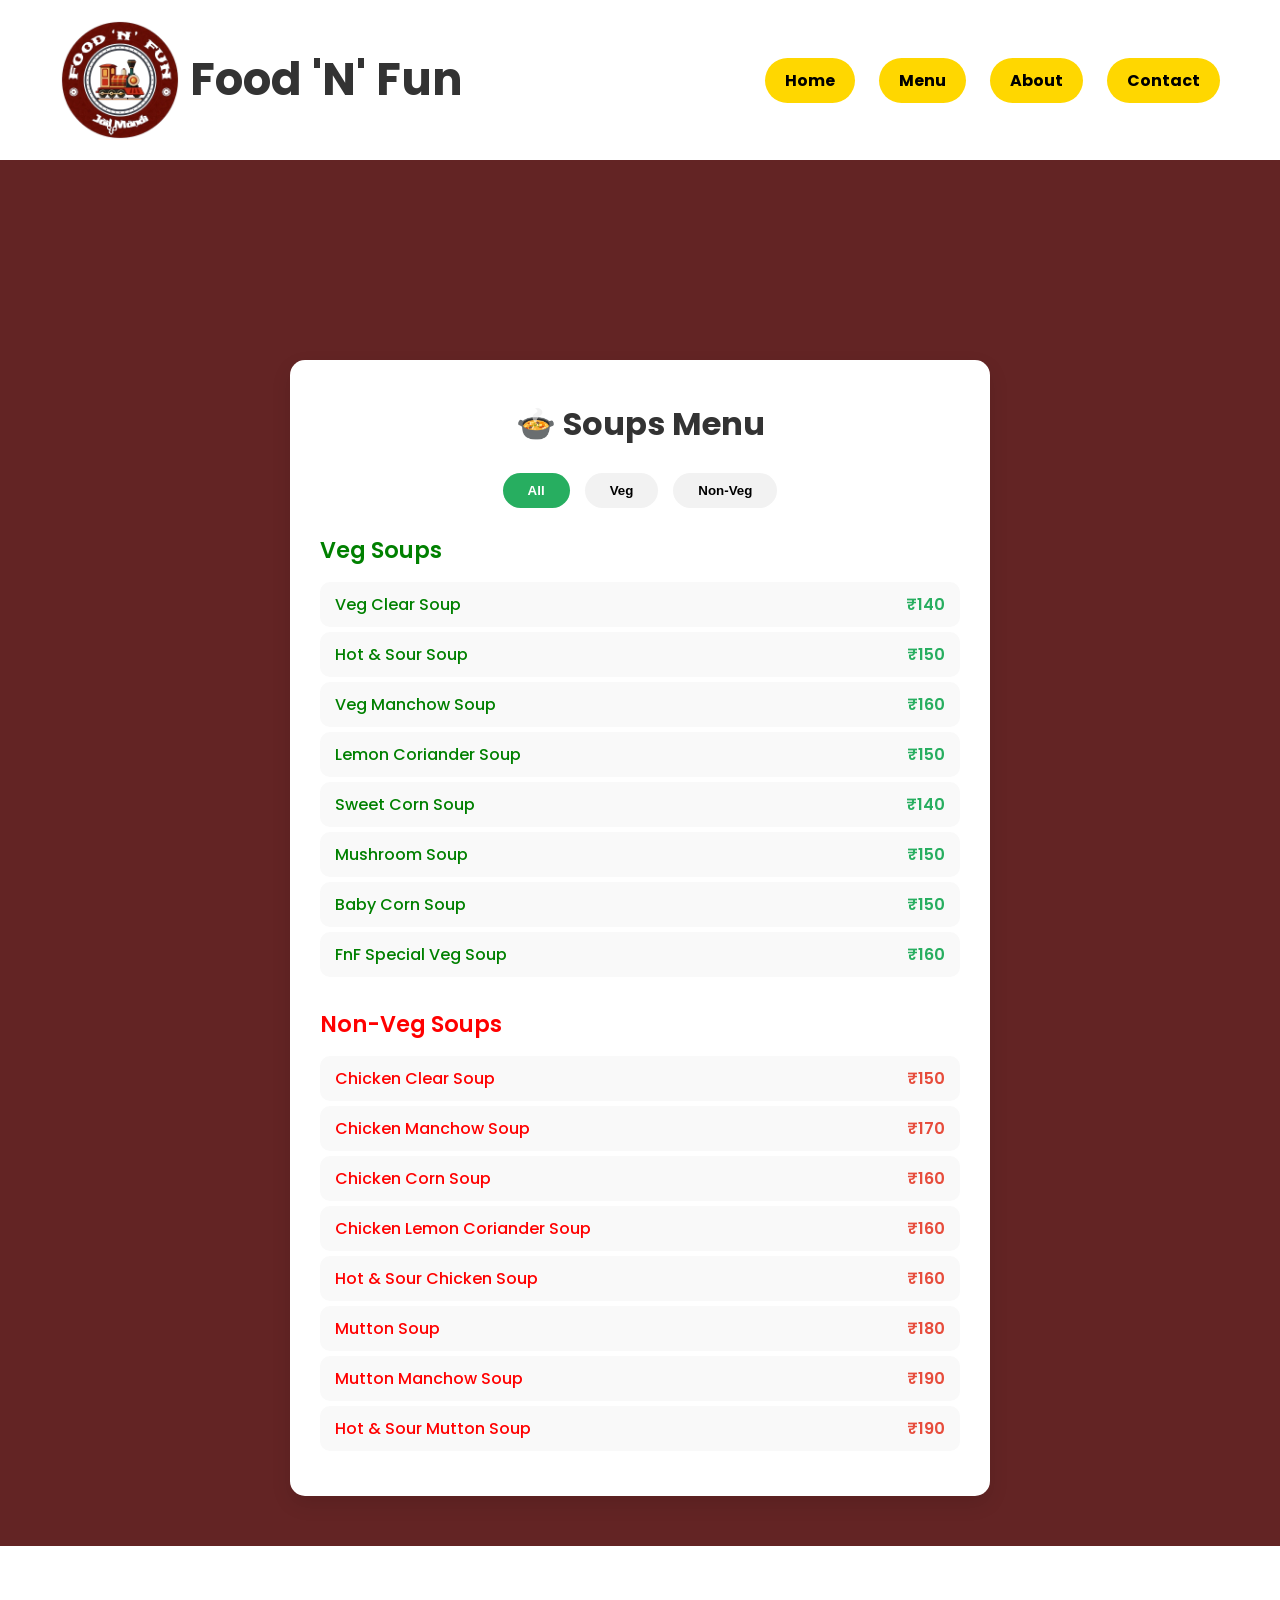
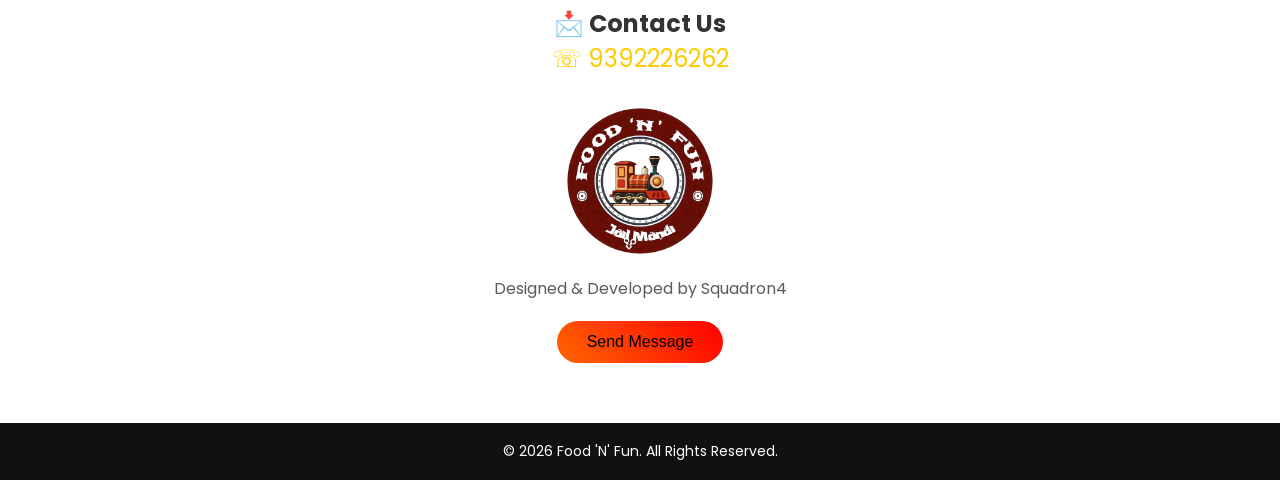
<file: soups.html>
<!DOCTYPE html>
<html lang="en">
<head>
<meta charset="UTF-8" />
<meta name="viewport" content="width=device-width, initial-scale=1.0" />
<title>Food 'N' Fun - Soups Menu</title>
<link rel="stylesheet" href="style.css?v=20260319-2" />
<link href="https://fonts.googleapis.com/css2?family=Poppins:wght@300;400;500;600;700&amp;display=swap" rel="stylesheet">
</head>
<body>
<header id="navbar">
  <div class="logo1">
    <img src="images/logo_final.png" alt="Food 'N' Fun Logo" class="logo-img1">
    Food 'N' Fun 
  </div>
  <nav>
  
<a href="home.html#home" class="home-btn">Home</a>
<a href="home.html#menu" class="menu-btn">Menu</a>
<a href="home.html#about" class="about-btn">About</a>
<a href="#contact" class="contact-btn">Contact</a>
  </nav>
</header>


<section class="soup-menu">
  <div class="soup-card-full">
    <h2>🍲 Soups Menu</h2>

    <!-- Filter Buttons -->
    <div class="filter-buttons">
      <button class="filter-btn active" onclick="filterSoups('all')">All</button>
      <button class="filter-btn" onclick="filterSoups('veg')">Veg</button>
      <button class="filter-btn" onclick="filterSoups('nonveg')">Non-Veg</button>
    </div>

    <!-- Soups List -->
    <div class="soups-list">

  <!-- Veg Soups -->
  <div class="soup-category veg">
    <h3>Veg Soups</h3>
    <p><span class="soup-name">Veg Clear Soup</span> <span class="soup-price">₹140</span></p>
    <p><span class="soup-name">Hot &amp; Sour Soup</span> <span class="soup-price">₹150</span></p>
    <p><span class="soup-name">Veg Manchow Soup</span> <span class="soup-price">₹160</span></p>
    <p><span class="soup-name">Lemon Coriander Soup</span> <span class="soup-price">₹150</span></p>
    <p><span class="soup-name">Sweet Corn Soup</span> <span class="soup-price">₹140</span></p>
    <p><span class="soup-name">Mushroom Soup</span> <span class="soup-price">₹150</span></p>
    <p><span class="soup-name">Baby Corn Soup</span> <span class="soup-price">₹150</span></p>
    <p><span class="soup-name">FnF Special Veg Soup</span> <span class="soup-price">₹160</span></p>
  </div>

  <!-- Non-Veg Soups -->
  <div class="soup-category nonveg">
    <h3>Non-Veg Soups</h3>
    <p><span class="soup-name">Chicken Clear Soup</span> <span class="soup-price">₹150</span></p>
    <p><span class="soup-name">Chicken Manchow Soup</span> <span class="soup-price">₹170</span></p>
    <p><span class="soup-name">Chicken Corn Soup</span> <span class="soup-price">₹160</span></p>
    <p><span class="soup-name">Chicken Lemon Coriander Soup</span> <span class="soup-price">₹160</span></p>
    <p><span class="soup-name">Hot &amp; Sour Chicken Soup</span> <span class="soup-price">₹160</span></p>
    <p><span class="soup-name">Mutton Soup</span> <span class="soup-price">₹180</span></p>
    <p><span class="soup-name">Mutton Manchow Soup</span> <span class="soup-price">₹190</span></p>
    <p><span class="soup-name">Hot &amp; Sour Mutton Soup</span> <span class="soup-price">₹190</span></p>
  </div>

</div>
  </div>
</section>




<section class="contact" id="contact">
  <div class="contact-container">
    <h2 > 📩 Contact Us</h2>

    <p class="contact-number">☏ 9392226262</p>


    

<form class="contact-form" action="https://wa.me/919392226262?text=Hi%20Food%20%27N%27%20Fun%2C%20I%20want%20to%20know%20more%20about%20your%20menu." method="get">

   <div class="contact-row">
       <img  src="images/logo_final.png" alt="Food 'N' Fun Logo" class="logo-img" >
    
  </div>


  <span class="contact-info">Designed &amp; Developed by Squadron4</span>

  <!-- <div class="contact-row">
    <img  src="images/Squadron4_logo.png" alt="Food 'N' Fun Logo" class="logo-img" >
  </div> -->

 

 

  <button type="submit" class="send-btn">Send Message</button>
</form>
  </div>
</section>



<footer>
&copy; 2026 Food 'N' Fun. All Rights Reserved.
</footer>

<script src="script.js?v=20260319-3"></script>
</body>
</html>
</file>
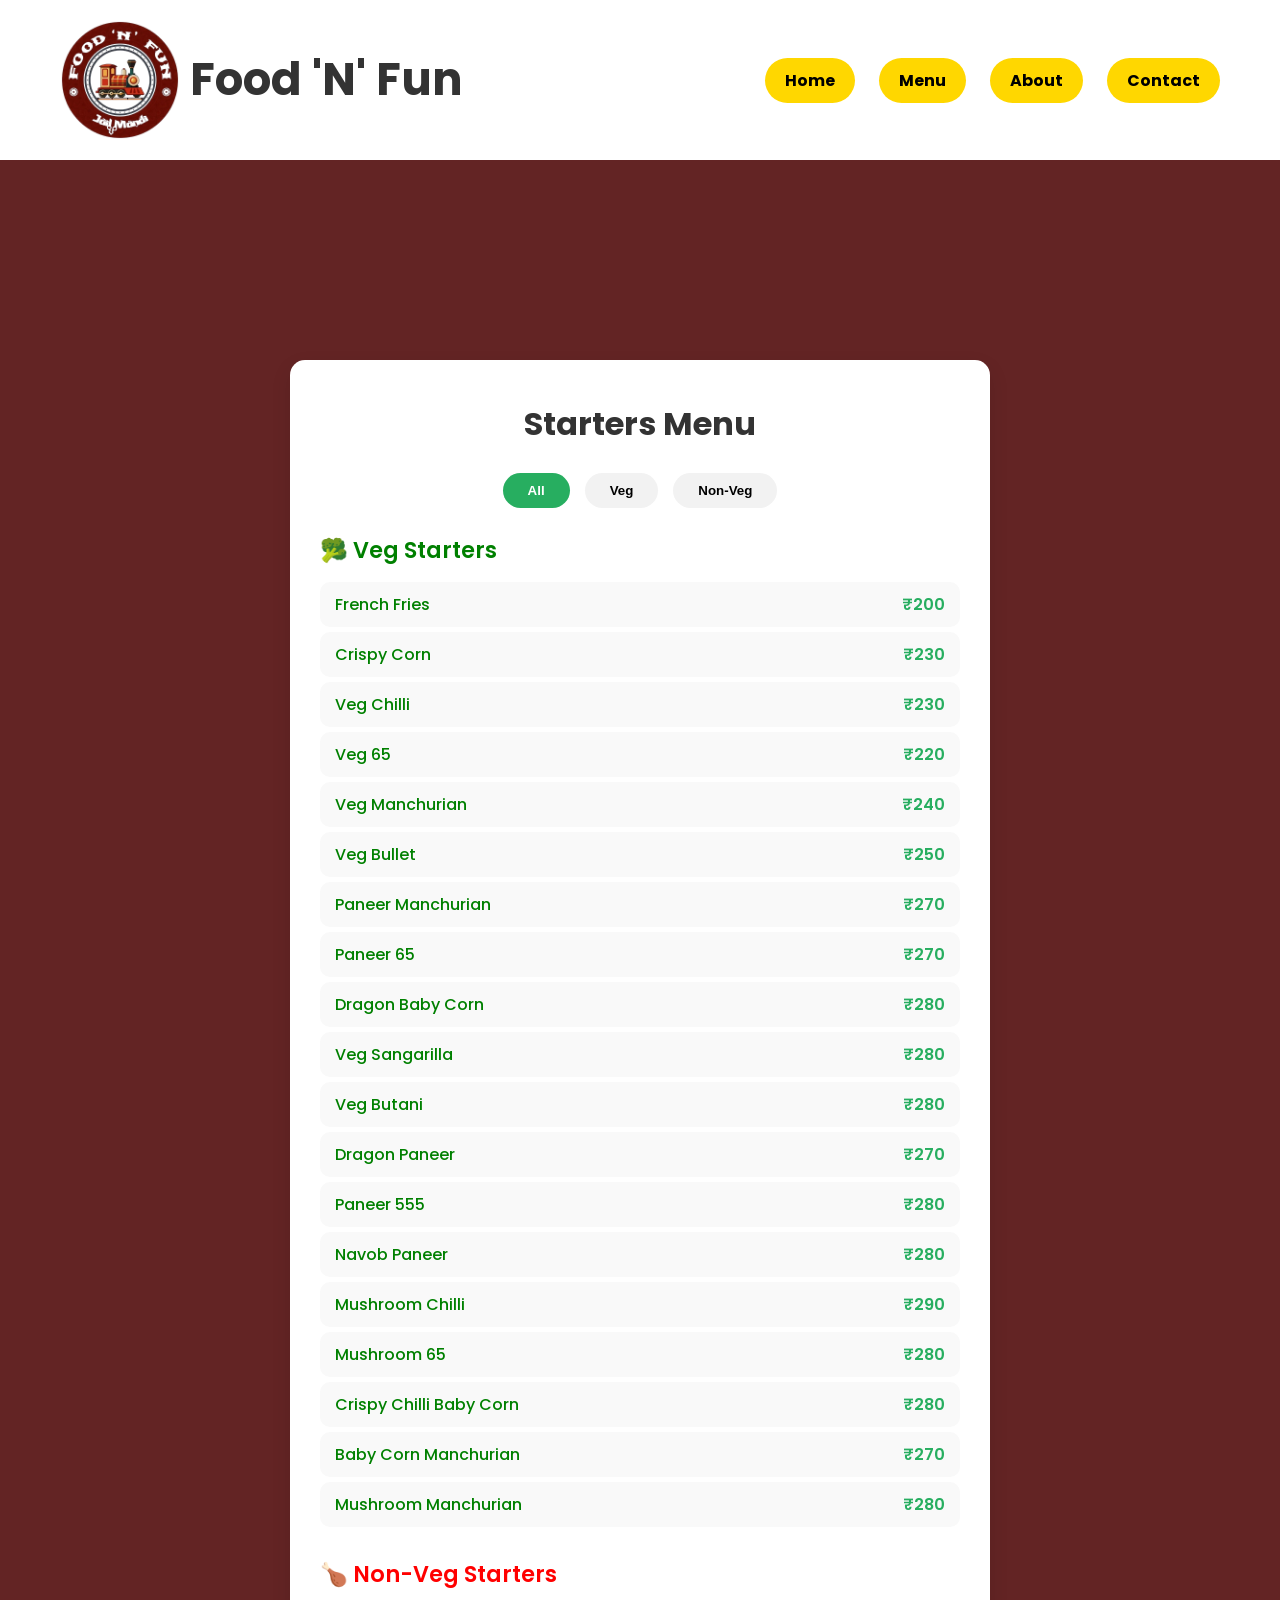
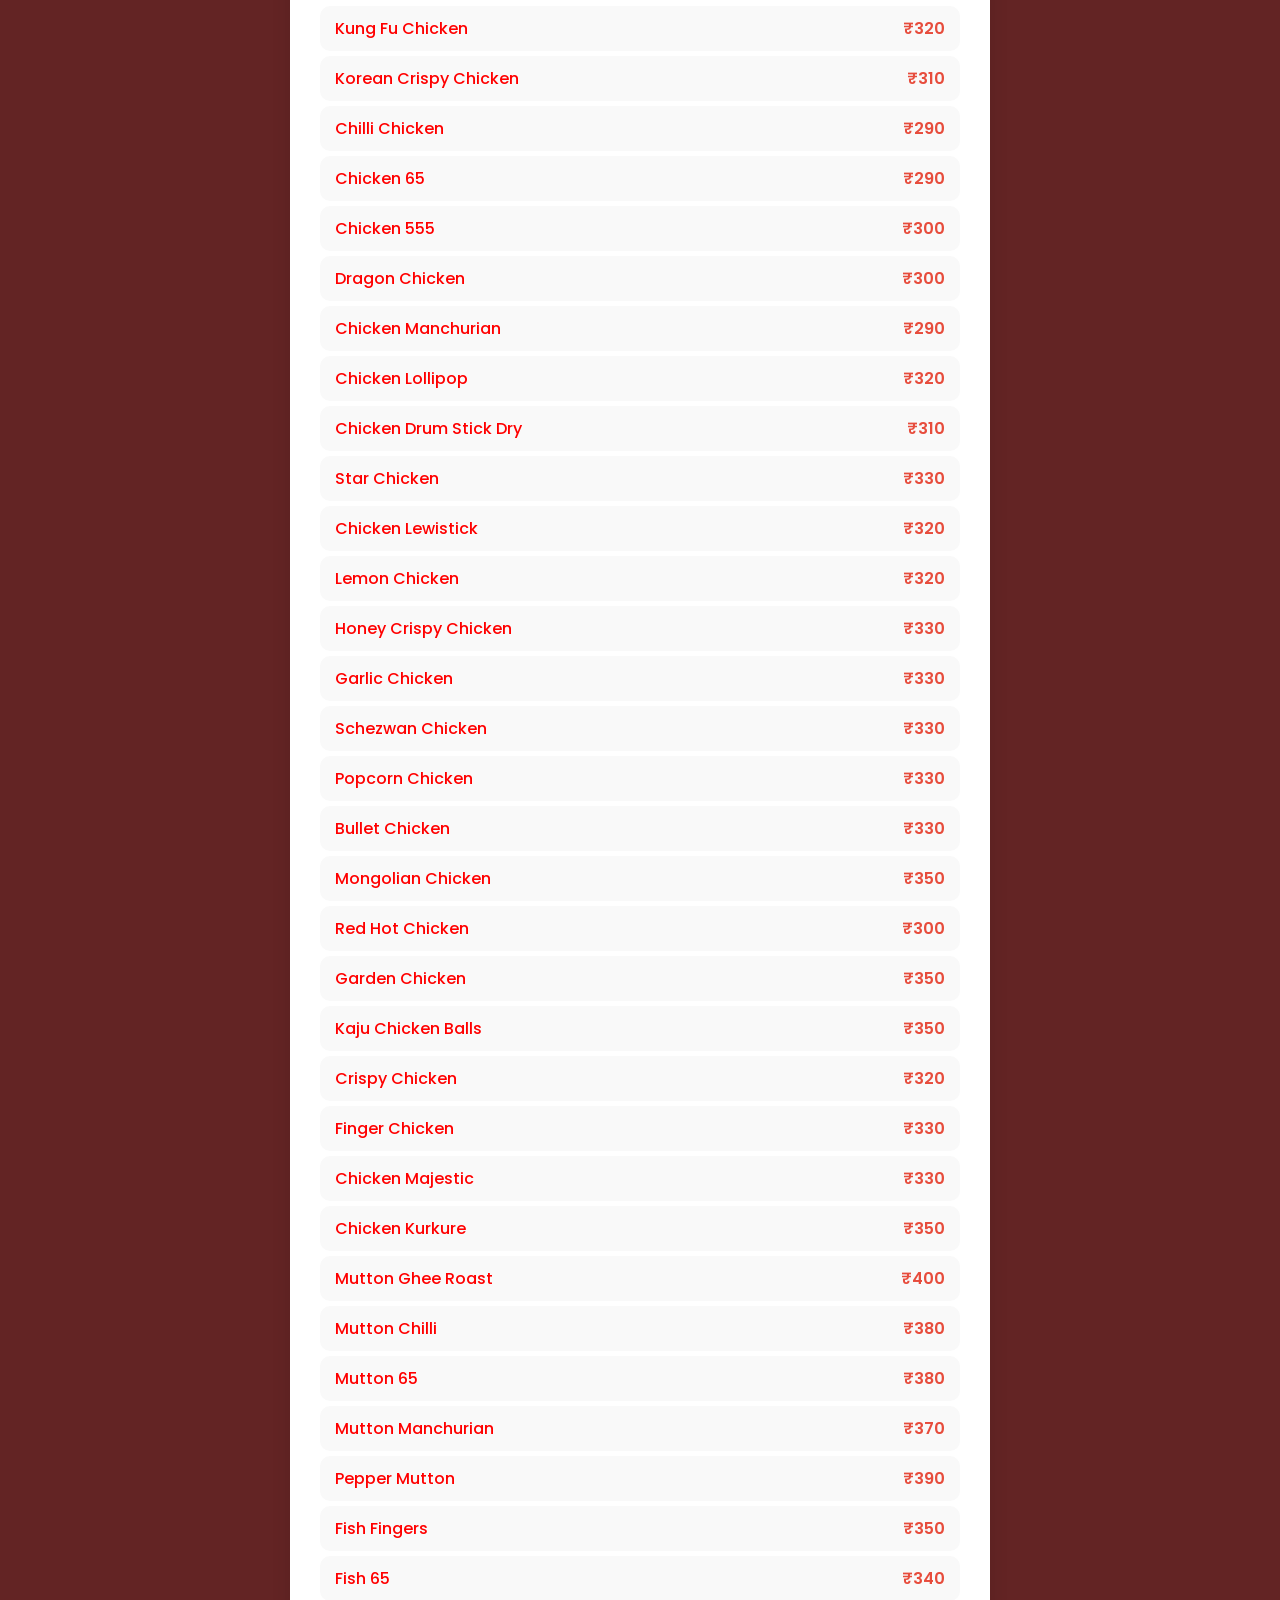
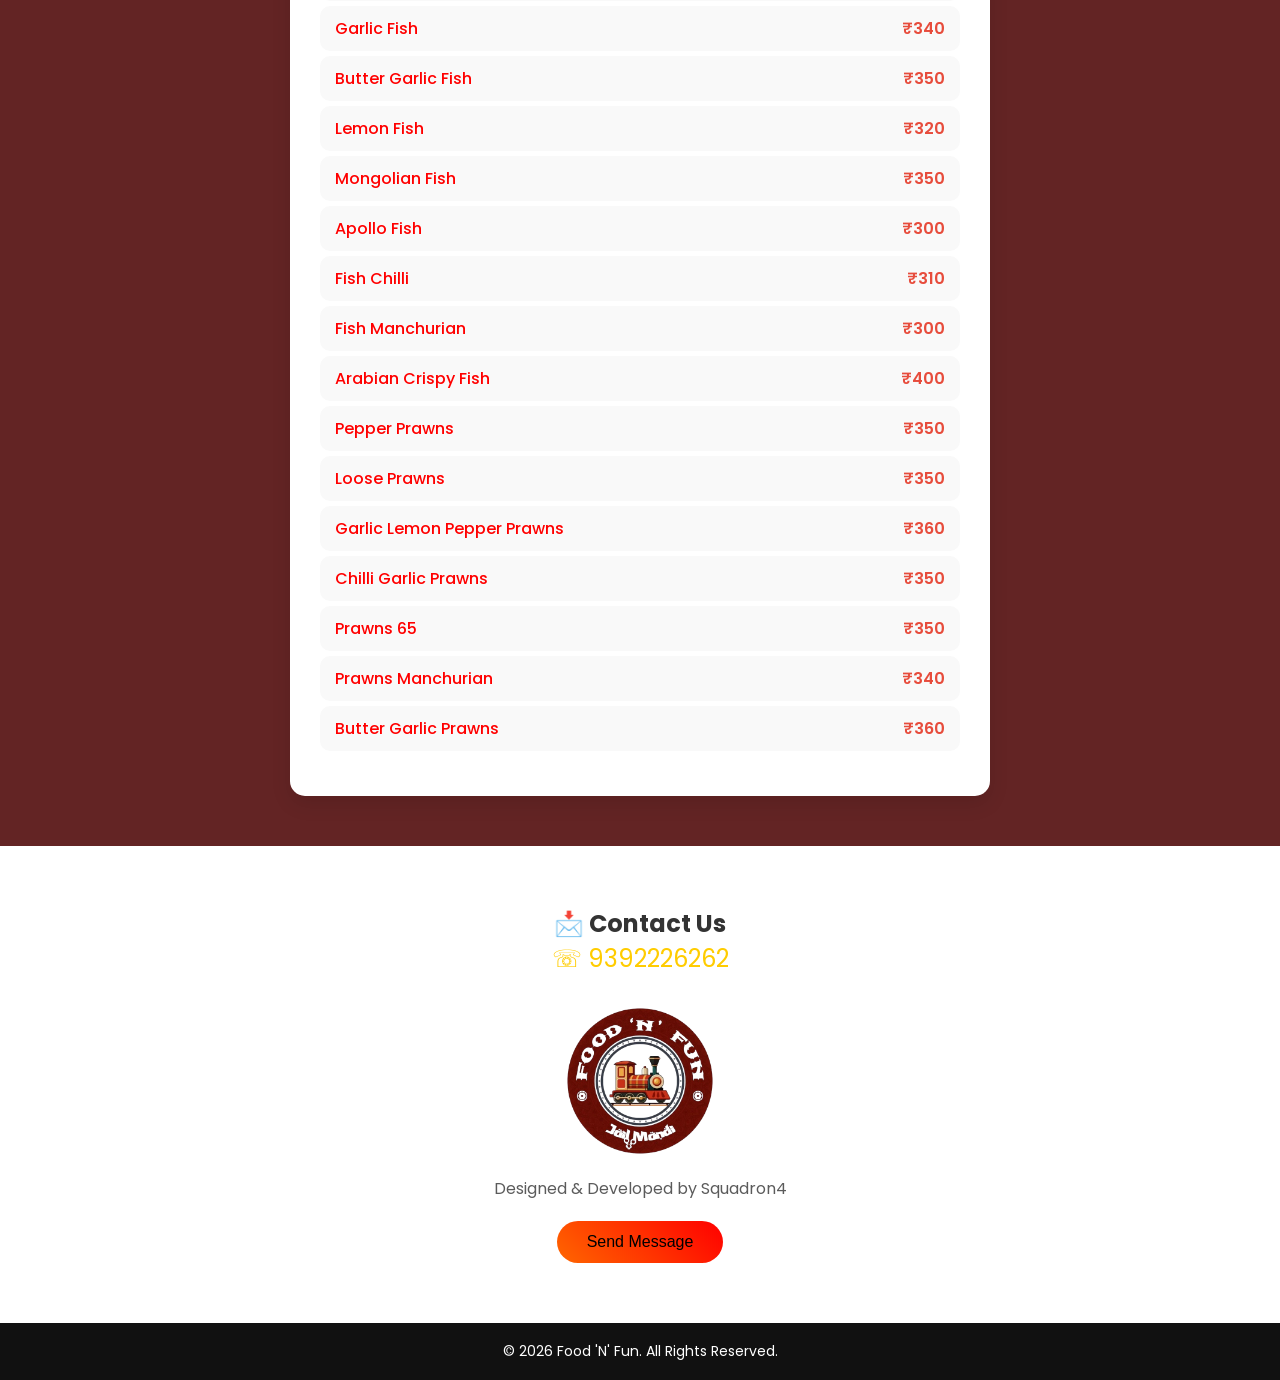
<file: starters.html>
<!DOCTYPE html>
<html lang="en">
<head>
<meta charset="UTF-8" />
<meta name="viewport" content="width=device-width, initial-scale=1.0" />
<title>Food 'N' Fun - Starters Menu</title>
<link rel="stylesheet" href="style.css?v=20260319-2" />
<link href="https://fonts.googleapis.com/css2?family=Poppins:wght@300;400;500;600;700&amp;display=swap" rel="stylesheet">
</head>
<body>
<header id="navbar">
  <div class="logo1">
    <img src="images/logo_final.png" alt="Food 'N' Fun Logo" class="logo-img1">
    Food 'N' Fun 
  </div>
  <nav>
  
<a href="home.html#home" class="home-btn">Home</a>
<a href="home.html#menu" class="menu-btn">Menu</a>
<a href="home.html#about" class="about-btn">About</a>
<a href="#contact" class="contact-btn">Contact</a>
  </nav>
</header>


<section class="soup-menu">
  <div class="soup-card-full">
    <h2>Starters Menu</h2>

    <!-- Filter Buttons -->
    <div class="filter-buttons">
      <button class="filter-btn active" onclick="filterSoups('all')">All</button>
      <button class="filter-btn" onclick="filterSoups('veg')">Veg</button>
      <button class="filter-btn" onclick="filterSoups('nonveg')">Non-Veg</button>
    </div>

    <!-- Soups List -->
    <div class="soups-list">
      <!-- Veg Soups -->
       <div class="soup-category veg">
        <h3>🥦 Veg Starters</h3>

        <p><span class="soup-name">French Fries</span> <span class="soup-price">₹200</span></p>
        <p><span class="soup-name">Crispy Corn</span> <span class="soup-price">₹230</span></p>
        <p><span class="soup-name">Veg Chilli</span> <span class="soup-price">₹230</span></p>
        <p><span class="soup-name">Veg 65</span> <span class="soup-price">₹220</span></p>
        <p><span class="soup-name">Veg Manchurian</span> <span class="soup-price">₹240</span></p>
        <p><span class="soup-name">Veg Bullet</span> <span class="soup-price">₹250</span></p>
        <p><span class="soup-name">Paneer Manchurian</span> <span class="soup-price">₹270</span></p>
        <p><span class="soup-name">Paneer 65</span> <span class="soup-price">₹270</span></p>
        <p><span class="soup-name">Dragon Baby Corn</span> <span class="soup-price">₹280</span></p>
        <p><span class="soup-name">Veg Sangarilla</span> <span class="soup-price">₹280</span></p>
        <p><span class="soup-name">Veg Butani</span> <span class="soup-price">₹280</span></p>
        <p><span class="soup-name">Dragon Paneer</span> <span class="soup-price">₹270</span></p>
        <p><span class="soup-name">Paneer 555</span> <span class="soup-price">₹280</span></p>
        <p><span class="soup-name">Navob Paneer</span> <span class="soup-price">₹280</span></p>
        <p><span class="soup-name">Mushroom Chilli</span> <span class="soup-price">₹290</span></p>
        <p><span class="soup-name">Mushroom 65</span> <span class="soup-price">₹280</span></p>
        <p><span class="soup-name">Crispy Chilli Baby Corn</span> <span class="soup-price">₹280</span></p>
        <p><span class="soup-name">Baby Corn Manchurian</span> <span class="soup-price">₹270</span></p>
        <p><span class="soup-name">Mushroom Manchurian</span> <span class="soup-price">₹280</span></p>
      </div>

      <!-- Non-Veg Soups -->
   <div class="soup-category nonveg">
        <h3>🍗 Non-Veg Starters</h3>

        <p><span class="soup-name">Kung Fu Chicken</span> <span class="soup-price">₹320</span></p>
        <p><span class="soup-name">Korean Crispy Chicken</span> <span class="soup-price">₹310</span></p>
        <p><span class="soup-name">Chilli Chicken</span> <span class="soup-price">₹290</span></p>
        <p><span class="soup-name">Chicken 65</span> <span class="soup-price">₹290</span></p>
        <p><span class="soup-name">Chicken 555</span> <span class="soup-price">₹300</span></p>
        <p><span class="soup-name">Dragon Chicken</span> <span class="soup-price">₹300</span></p>
        <p><span class="soup-name">Chicken Manchurian</span> <span class="soup-price">₹290</span></p>
        <p><span class="soup-name">Chicken Lollipop</span> <span class="soup-price">₹320</span></p>
        <p><span class="soup-name">Chicken Drum Stick Dry</span> <span class="soup-price">₹310</span></p>
        <p><span class="soup-name">Star Chicken</span> <span class="soup-price">₹330</span></p>
        <p><span class="soup-name">Chicken Lewistick</span> <span class="soup-price">₹320</span></p>
        <p><span class="soup-name">Lemon Chicken</span> <span class="soup-price">₹320</span></p>
        <p><span class="soup-name">Honey Crispy Chicken</span> <span class="soup-price">₹330</span></p>
        <p><span class="soup-name">Garlic Chicken</span> <span class="soup-price">₹330</span></p>
        <p><span class="soup-name">Schezwan Chicken</span> <span class="soup-price">₹330</span></p>
        <p><span class="soup-name">Popcorn Chicken</span> <span class="soup-price">₹330</span></p>
        <p><span class="soup-name">Bullet Chicken</span> <span class="soup-price">₹330</span></p>
        <p><span class="soup-name">Mongolian Chicken</span> <span class="soup-price">₹350</span></p>
        <p><span class="soup-name">Red Hot Chicken</span> <span class="soup-price">₹300</span></p>
        <p><span class="soup-name">Garden Chicken</span> <span class="soup-price">₹350</span></p>
        <p><span class="soup-name">Kaju Chicken Balls</span> <span class="soup-price">₹350</span></p>
        <p><span class="soup-name">Crispy Chicken</span> <span class="soup-price">₹320</span></p>
        <p><span class="soup-name">Finger Chicken</span> <span class="soup-price">₹330</span></p>
        <p><span class="soup-name">Chicken Majestic</span> <span class="soup-price">₹330</span></p>
        <p><span class="soup-name">Chicken Kurkure</span> <span class="soup-price">₹350</span></p>

        <p><span class="soup-name">Mutton Ghee Roast</span> <span class="soup-price">₹400</span></p>
        <p><span class="soup-name">Mutton Chilli</span> <span class="soup-price">₹380</span></p>
        <p><span class="soup-name">Mutton 65</span> <span class="soup-price">₹380</span></p>
        <p><span class="soup-name">Mutton Manchurian</span> <span class="soup-price">₹370</span></p>
        <p><span class="soup-name">Pepper Mutton</span> <span class="soup-price">₹390</span></p>

        <p><span class="soup-name">Fish Fingers</span> <span class="soup-price">₹350</span></p>
        <p><span class="soup-name">Fish 65</span> <span class="soup-price">₹340</span></p>
        <p><span class="soup-name">Garlic Fish</span> <span class="soup-price">₹340</span></p>
        <p><span class="soup-name">Butter Garlic Fish</span> <span class="soup-price">₹350</span></p>
        <p><span class="soup-name">Lemon Fish</span> <span class="soup-price">₹320</span></p>
        <p><span class="soup-name">Mongolian Fish</span> <span class="soup-price">₹350</span></p>
        <p><span class="soup-name">Apollo Fish</span> <span class="soup-price">₹300</span></p>
        <p><span class="soup-name">Fish Chilli</span> <span class="soup-price">₹310</span></p>
        <p><span class="soup-name">Fish Manchurian</span> <span class="soup-price">₹300</span></p>
        <p><span class="soup-name">Arabian Crispy Fish</span> <span class="soup-price">₹400</span></p>

        <p><span class="soup-name">Pepper Prawns</span> <span class="soup-price">₹350</span></p>
        <p><span class="soup-name">Loose Prawns</span> <span class="soup-price">₹350</span></p>
        <p><span class="soup-name">Garlic Lemon Pepper Prawns</span> <span class="soup-price">₹360</span></p>
        <p><span class="soup-name">Chilli Garlic Prawns</span> <span class="soup-price">₹350</span></p>
        <p><span class="soup-name">Prawns 65</span> <span class="soup-price">₹350</span></p>
        <p><span class="soup-name">Prawns Manchurian</span> <span class="soup-price">₹340</span></p>
        <p><span class="soup-name">Butter Garlic Prawns</span> <span class="soup-price">₹360</span></p>

      </div>
    </div>
  </div>
</section>





<section class="contact" id="contact">
  <div class="contact-container">
    <h2 > 📩 Contact Us</h2>

    <p class="contact-number">☏ 9392226262</p>


    

<form class="contact-form" action="https://wa.me/919392226262?text=Hi%20Food%20%27N%27%20Fun%2C%20I%20want%20to%20know%20more%20about%20your%20menu." method="get">

   <div class="contact-row">
       <img  src="images/logo_final.png" alt="Food 'N' Fun Logo" class="logo-img" >
    
  </div>


  <span class="contact-info">Designed &amp; Developed by Squadron4</span>

  <!-- <div class="contact-row">
    <img  src="images/Squadron4_logo.png" alt="Food 'N' Fun Logo" class="logo-img" >
  </div> -->

 

 

  <button type="submit" class="send-btn">Send Message</button>
</form>
  </div>
</section>





<footer>
&copy; 2026 Food 'N' Fun. All Rights Reserved.
</footer>

<script src="script.js?v=20260319-3"></script>
</body>
</html>
</file>
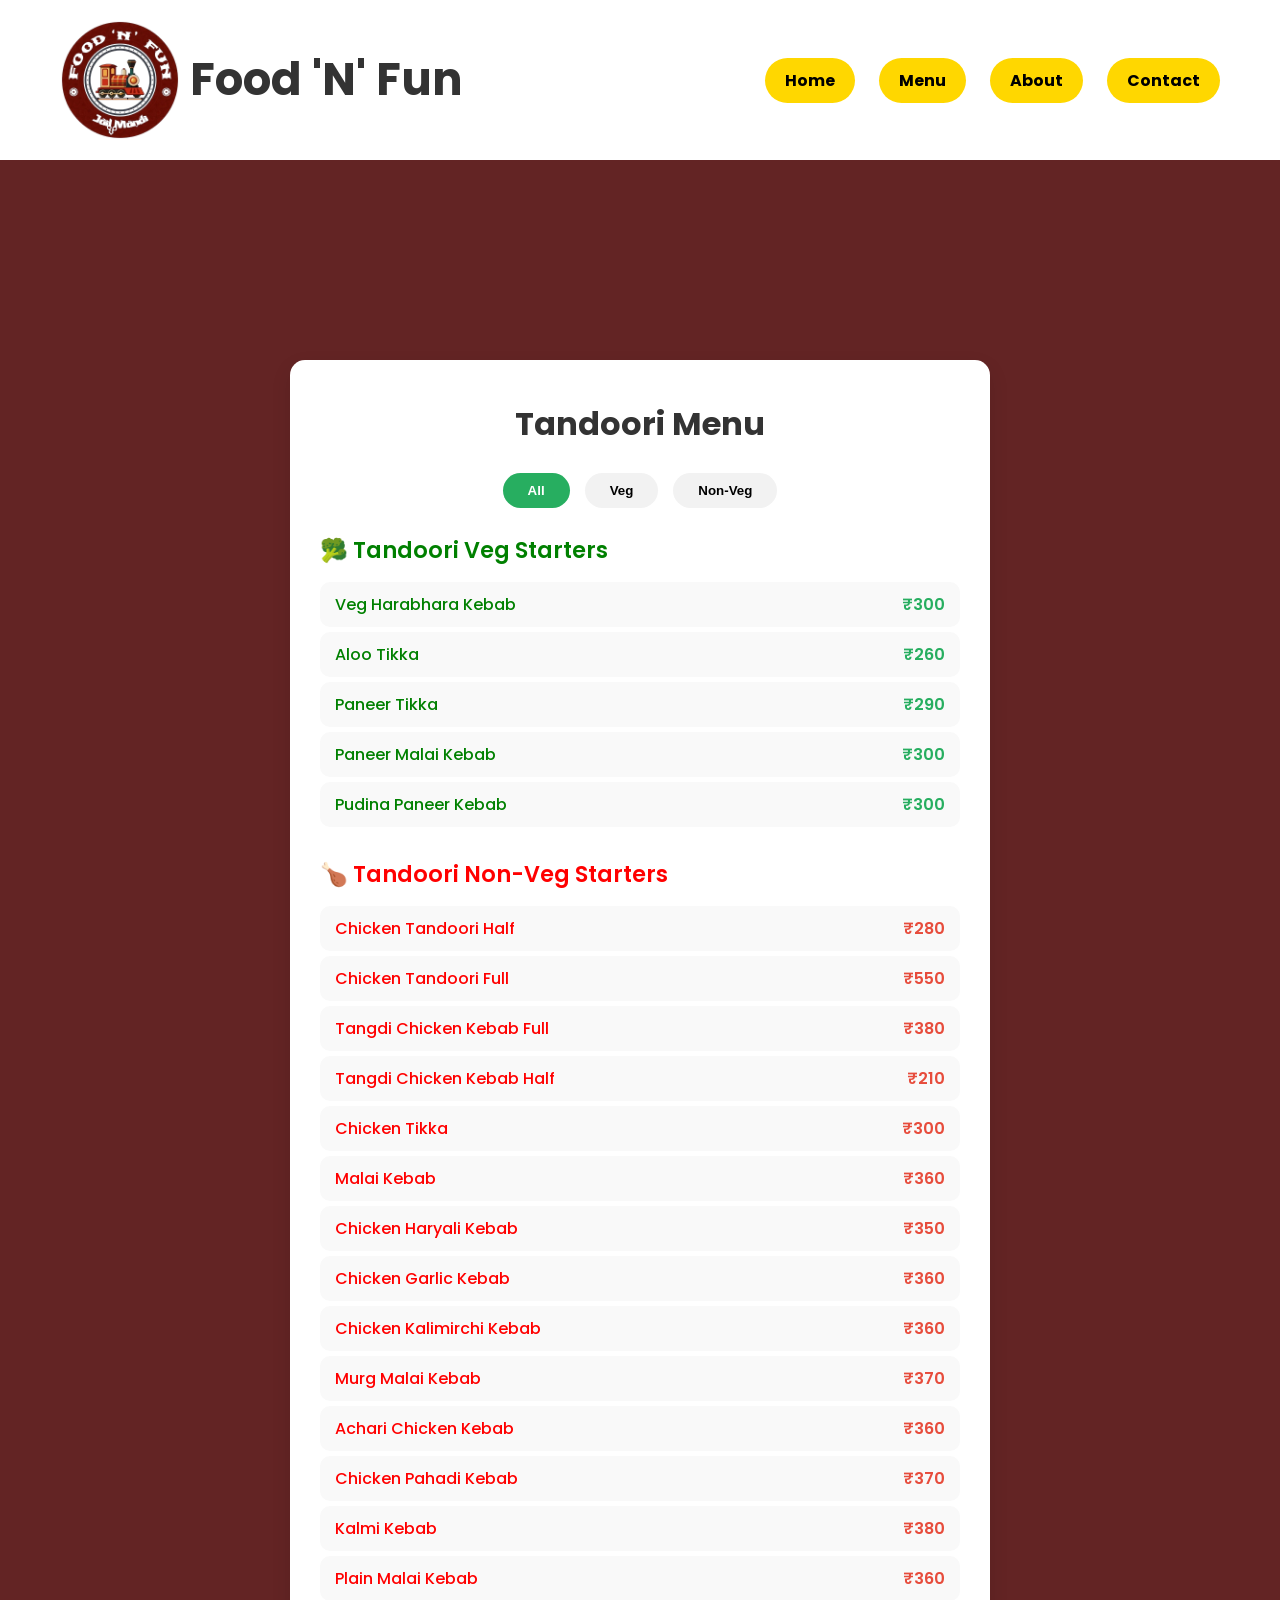
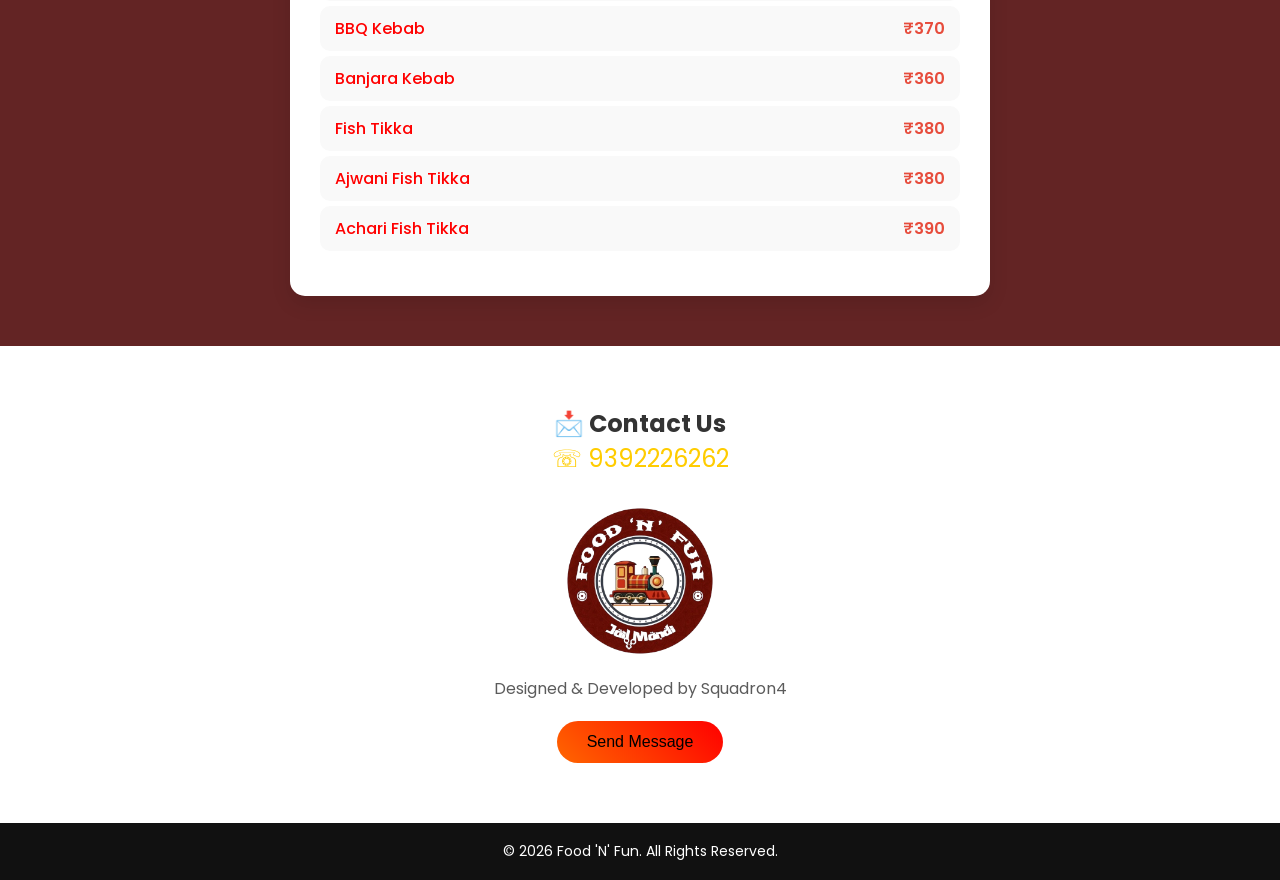
<file: tandoori.html>
<!DOCTYPE html>
<html lang="en">
<head>
<meta charset="UTF-8" />
<meta name="viewport" content="width=device-width, initial-scale=1.0" />
<title>Food 'N' Fun - Tandoori Menu</title>
<link rel="stylesheet" href="style.css?v=20260319-2" />
<link href="https://fonts.googleapis.com/css2?family=Poppins:wght@300;400;500;600;700&amp;display=swap" rel="stylesheet">
</head>
<body>
<header id="navbar">
  <div class="logo1">
    <img src="images/logo_final.png" alt="Food 'N' Fun Logo" class="logo-img1">
    Food 'N' Fun 
  </div>
  <nav>
  
<a href="home.html#home" class="home-btn">Home</a>
<a href="home.html#menu" class="menu-btn">Menu</a>
<a href="home.html#about" class="about-btn">About</a>
<a href="#contact" class="contact-btn">Contact</a>
  </nav>
</header>

<section class="soup-menu">
  <div class="soup-card-full">
    <h2>Tandoori Menu</h2>

    <!-- Filter Buttons -->
    <div class="filter-buttons">
      <button class="filter-btn active" onclick="filterSoups('all')">All</button>
      <button class="filter-btn" onclick="filterSoups('veg')">Veg</button>
      <button class="filter-btn" onclick="filterSoups('nonveg')">Non-Veg</button>
    </div>

    <!-- Soups List -->
    <div class="soups-list">
      <!-- Veg Soups -->
     <div class="soup-category veg">
        <h3>🥦 Tandoori Veg Starters</h3>

        <p><span class="soup-name">Veg Harabhara Kebab</span> <span class="soup-price">₹300</span></p>
        <p><span class="soup-name">Aloo Tikka</span> <span class="soup-price">₹260</span></p>
        <p><span class="soup-name">Paneer Tikka</span> <span class="soup-price">₹290</span></p>
        <p><span class="soup-name">Paneer Malai Kebab</span> <span class="soup-price">₹300</span></p>
        <p><span class="soup-name">Pudina Paneer Kebab</span> <span class="soup-price">₹300</span></p>
      </div>

      <!-- Non-Veg Soups -->
     <div class="soup-category nonveg">
        <h3>🍗 Tandoori Non-Veg Starters</h3>

        <p><span class="soup-name">Chicken Tandoori Half</span> <span class="soup-price">₹280</span></p>
        <p><span class="soup-name">Chicken Tandoori Full</span> <span class="soup-price">₹550</span></p>
        <p><span class="soup-name">Tangdi Chicken Kebab Full</span> <span class="soup-price">₹380</span></p>
        <p><span class="soup-name">Tangdi Chicken Kebab Half</span> <span class="soup-price">₹210</span></p>
        <p><span class="soup-name">Chicken Tikka</span> <span class="soup-price">₹300</span></p>
        <p><span class="soup-name">Malai Kebab</span> <span class="soup-price">₹360</span></p>
        <p><span class="soup-name">Chicken Haryali Kebab</span> <span class="soup-price">₹350</span></p>
        <p><span class="soup-name">Chicken Garlic Kebab</span> <span class="soup-price">₹360</span></p>
        <p><span class="soup-name">Chicken Kalimirchi Kebab</span> <span class="soup-price">₹360</span></p>
        <p><span class="soup-name">Murg Malai Kebab</span> <span class="soup-price">₹370</span></p>
        <p><span class="soup-name">Achari Chicken Kebab</span> <span class="soup-price">₹360</span></p>
        <p><span class="soup-name">Chicken Pahadi Kebab</span> <span class="soup-price">₹370</span></p>
        <p><span class="soup-name">Kalmi Kebab</span> <span class="soup-price">₹380</span></p>
        <p><span class="soup-name">Plain Malai Kebab</span> <span class="soup-price">₹360</span></p>
        <p><span class="soup-name">BBQ Kebab</span> <span class="soup-price">₹370</span></p>
        <p><span class="soup-name">Banjara Kebab</span> <span class="soup-price">₹360</span></p>
        <p><span class="soup-name">Fish Tikka</span> <span class="soup-price">₹380</span></p>
        <p><span class="soup-name">Ajwani Fish Tikka</span> <span class="soup-price">₹380</span></p>
        <p><span class="soup-name">Achari Fish Tikka</span> <span class="soup-price">₹390</span></p>

      </div>
    </div>
  </div>
</section>





<section class="contact" id="contact">
  <div class="contact-container">
    <h2 > 📩 Contact Us</h2>

    <p class="contact-number">☏ 9392226262</p>


    

<form class="contact-form" action="https://wa.me/919392226262?text=Hi%20Food%20%27N%27%20Fun%2C%20I%20want%20to%20know%20more%20about%20your%20menu." method="get">

   <div class="contact-row">
       <img  src="images/logo_final.png" alt="Food 'N' Fun Logo" class="logo-img" >
    
  </div>


  <span class="contact-info">Designed &amp; Developed by Squadron4</span>

  <!-- <div class="contact-row">
    <img  src="images/Squadron4_logo.png" alt="Food 'N' Fun Logo" class="logo-img" >
  </div> -->

 

 

  <button type="submit" class="send-btn">Send Message</button>
</form>
  </div>
</section>


<footer>
&copy; 2026 Food 'N' Fun. All Rights Reserved.
</footer>

<script src="script.js?v=20260319-3"></script>
</body>
</html>
</file>
<file: style.css>
/* ----- GLOBAL STYLES ----- */
* { margin: 0; padding: 0; box-sizing: border-box; }
html{ scroll-behavior: smooth; }
body { font-family: 'Poppins', sans-serif; background: #632424; color: #333; overflow-x: hidden; }
#bg-video {
  position: fixed;
  top: 0;
  left: 0;
  width: 100%;
  height: 100%;
  object-fit: cover;
  z-index: -3;
}

.overlay {
  position: fixed;
  top: 0;
  left: 0;
  width: 100%;
  height: 100%;
  background: linear-gradient(180deg, rgba(0,0,0,0.6), rgba(0,0,0,0.75));
  z-index: -2;
}

/* ----- NAVBAR ----- */
header {
position: relative;
width: 100%;
top: 0;
left: 0;
padding: 20px 60px;
display: flex;
justify-content: space-between;
align-items: center;
gap: 24px;
background: #fff;
backdrop-filter: blur(6px);
box-shadow: 0 2px 10px rgba(0,0,0,0.05);
z-index: 1000;
transition: 0.3s;
}


.navbar {
  display: flex;
  justify-content: space-between;
  align-items: center;
  padding: 15px 40px;
  background: #111;
  color: white;
}


nav {
  display: flex;
  align-items: center;
  gap: 24px;
  flex-wrap: nowrap;
}

nav a {
  text-decoration: none;
  color: #111;
  font-size: 16px;
  white-space: nowrap;
  transition: 0.3s;
}

nav a:hover {
  color: orange;
}

@media (max-width: 1024px) {
  header {
    padding: 16px 24px;
  }

  nav {
    gap: 18px;
  }

  .logo-img1 {
    height: 80px;
  }
}

/* ===== MOBILE VIEW ===== */
@media (max-width: 768px) {

  #navbar {
    flex-direction: column;
    padding: 15px;
  }

  nav {
    margin-top: 10px;
    gap: 12px;
    flex-wrap: nowrap;
    justify-content: center;
  }

  nav a {
    font-size: 14px;
  }

  .logo-img1 {
    height: 40px;
  }

}




.logo-img1 {
  height: 120px;
  width: auto;
}

#loader {
  position: fixed;
  top: 0;
  left: 0;
  width: 100%;
  height: 100vh;
  background: #ffffff;
  display: flex;
  justify-content: center;
  align-items: center;
  z-index: 9999;

  animation: loaderFadeOut 1.2s ease-in-out 4.2s forwards;
}


.logo {
  font-size: 50px;
  font-weight: 700;
  color: #000000;
  letter-spacing: 1px;
  opacity: 0;
  transform: scale(0.4);

  animation: logoPop 2.2s cubic-bezier(0.19, 1, 0.22, 1) forwards,
             glowPulse 2.5s ease-in-out infinite alternate;
}
.logo1 {
  display: flex;
  align-items: center;
  gap: 10px;
  font-size: 45px;
  font-weight: bold;
}


@media (max-width: 768px) {
  .logo1 {
    font-size: 30px;
  }
}
/* Pop + bounce-in animation */













a {
  text-decoration: none;
  
  color: black;
  
}









.card a,
a .card {
  text-decoration: none;
  color: black;
}
/* ----- HERO SECTION ----- */
.hero {
margin-top: 00px;
/* height: 30vh; */
/* background: url('https://images.unsplash.com/photo-1555992336-cbf8d7f1f1fc') center/cover no-repeat; */
/* position: relative; */
/* display: flex; */
align-items: center;
/* justify-content: center; */
/* text-align: center; */
}
/* .overlay {
position: absolute;
top: 0; left: 0; right: 0; bottom: 0;
background: rgba(255,255,255,0.4);
} */


/* ----- MENU SECTION ----- */
.menu { padding: 80px 60px; text-align: center; }
.menu h2 { font-size: 45px; margin-bottom: 40px; color: #ffffff; }
.menu-grid {
display: grid;
grid-template-columns: repeat(auto-fit, minmax(280px, 1fr));
gap: 30px;
}
.card {
background: #fff;
border-radius: 15px;
box-shadow: 0 5px 20px rgba(0,0,0,0.08);
overflow: hidden;
transition: 0.3s;
}
.card img { width: 100%; height: 200px; object-fit: cover; }
.card h3 { font-size: 24px; margin: 15px 0; }
.card p { font-size: 15px; padding-bottom: 20px; color: #666; }
.card:hover { transform: translateY(-8px); }


/* ----- ABOUT SECTION ----- */
.about {
padding: 100px 60px;
text-align: center;
color: white; 
background: #632424;
}












/* ------------------- */


.offers-slider-pad{
  margin-bottom: 20px;
  height :1px;
}






/* ----------------------------------contact ------------------------------------*/
/* ----------------------------------contact ------------------------------------*/

/* ----------------------------------contact ------------------------------------*/
/* ----------------------------------contact ------------------------------------*/


.home-btn {
  display: inline-block;
  padding: 10px 20px;
  background-color: #FFD700;   /* gold */
  color: black;
  text-decoration: none;       /* removes underline */
  font-weight: bold;
  border-radius: 25px;
  transition: 0.3s ease;
}

.home-btn:hover {
  background-color: #8B0000;
  color: white;
}



.menu-btn {
  display: inline-block;
  padding: 10px 20px;
  background-color: #FFD700;   /* gold */
  color: black;
  text-decoration: none;       /* removes underline */
  font-weight: bold;
  border-radius: 25px;
  transition: 0.3s ease;
}

.menu-btn:hover {
  background-color: #8B0000;
  color: white;
}





.about-btn {
  display: inline-block;
  padding: 10px 20px;
  background-color: #FFD700;   /* gold */
  color: black;
  text-decoration: none;       /* removes underline */
  font-weight: bold;
  border-radius: 25px;
  transition: 0.3s ease;
}

.about-btn:hover {
  background-color: #8B0000;
  color: white;
}

.contact-btn {
  display: inline-block;
  padding: 10px 20px;
  background-color: #FFD700;   /* gold */
  color: black;
  text-decoration: none;       /* removes underline */
  font-weight: bold;
  border-radius: 25px;
  transition: 0.3s ease;
}

.contact-btn:hover {
  background-color: #8B0000;
  color: white;
}


.contact {
  padding: 60px 20px;
  background: white;
  text-align: center;
}

.contact-container {
  max-width: 900px;
  margin: auto;
}

.contact-title {
  font-size: 32px;
  margin-bottom: 10px;
}

.contact-number {
  font-size: 24px;
  margin-bottom: 30px;
  color: #ffcc00;
}

.contact-number h2 {
  margin: 0;
  font-size: inherit;
  color: inherit;
}

.contact-form {
  display: flex;
  flex-direction: column;
  align-items: center;
  gap: 20px;
}

.contact-row {
  width: 100%;
  display: flex;
  justify-content: center;
}

.logo-img {
  width: 150px;
  max-width: 80%;
  height: auto;
}

.contact-info {
  font-size: 16px;
  opacity: 0.8;
}

.send-btn {
  padding: 12px 30px;
  border: none;
  border-radius: 30px;
  background: linear-gradient(45deg, #ff6600, #ff0000);
  font-size: 16px;
  cursor: pointer;
  transition: 0.3s ease;
}

.send-btn:hover {
  transform: scale(1.05);
}

footer {
  padding: 18px 20px;
  text-align: center;
  background: #111;
  color: #fff;
  font-size: 14px;
}


@media (max-width: 768px) {
  .contact-title {
    font-size: 24px;
  }

  .contact-number {
    font-size: 20px;
  }

  .logo-img {
    width: 120px;
  }

  .send-btn {
    width: 100%;
    max-width: 300px;
  }
}


/* -----------------------------------------------soup-=---------------------------------------------------------- */
/* -----------------------------------------------soup-=---------------------------------------------------------- */
/* -----------------------------------------------soup-=---------------------------------------------------------- */





.soup-menu {
  margin-top: 150px;
  padding:  50px 20px;
  display: flex;
  justify-content: center;
  background: #632424;
  font-family: 'Poppins', sans-serif;
}

.soup-card-full {
  background-color: #fff;
  border-radius: 15px;
  box-shadow: 0 8px 20px rgba(0,0,0,0.1);
  padding: 40px 30px;
  max-width: 700px;
  width: 100%;
  transition: transform 0.3s;
}

.soup-card-full:hover {
  transform: translateY(-5px);
}

.soup-card-full h2 {
  text-align: center;
  margin-bottom: 25px;
  font-size: 2rem;
  color: #333;
}

/* Filter Buttons */
.filter-buttons {
  display: flex;
  justify-content: center;
  gap: 15px;
  margin-bottom: 25px;
}

.filter-btn {
  padding: 10px 25px;
  border: none;
  border-radius: 25px;
  cursor: pointer;
  background-color: #f2f2f2;
  font-weight: 600;
  transition: all 0.3s;
}

.filter-btn:hover {
  background-color: #ddd;
}

.filter-btn.active {
  background-color: #27ae60; /* green highlight */
  color: #fff;
}

.filter-btn.active.nonveg {
  background-color: #e74c3c; /* red highlight */
}

/* Soups List */
.soups-list {
  display: flex;
  flex-direction: column;
  gap: 25px;
}

.soup-category h3 {
  margin-bottom: 15px;
  font-size: 1.4rem;
  font-weight: 600;
}

.soup-category.veg h3 {
  color: #27ae60; /* green */
  
}

.soup-category.nonveg h3 {
  color: #e74c3c; /* red */
}

.soup-category p {
  display: flex;
  justify-content: space-between;
  padding: 10px 15px;
  border-radius: 10px;
  background-color: #f9f9f9;
  margin: 5px 0;
  cursor: pointer;
  transition: all 0.25s ease;
  /* transition: background 0.3s; */
}
.soup-category p:hover {
  transform: scale(1.05);
  background-color: #e8fff0;
  box-shadow: 0 6px 15px rgba(0,0,0,0.15);
}

.soup-category p:hover {
  background-color: #e0f7e9;
}

.soup-name {
  font-weight: 500;
}

.soup-price {
  font-weight: 600;
  color: #e74c3c;
}

.soup-category.veg .soup-price {
  color: #27ae60;
}


















/* --------------------------------------------------image */
/* SLIDER AREA */
/* SLIDER AREA */
/* SLIDER AREA */




/* SLIDER AREA */
/* Slider container */
.slider {
  width: 100vw;
  height: 400px; /* Default height for desktop */
  display: flex;
  overflow-x: auto;
  scroll-snap-type: x mandatory;
  scroll-behavior: smooth;
  -webkit-overflow-scrolling: touch;
}

/* Hide scrollbar */
.slider::-webkit-scrollbar {
  display: none;
}

/* Images style */
.slider img {
  width: 100vw;
  height: 400px; /* Default height */
  object-fit: cover;
  scroll-snap-align: start;
  flex-shrink: 0;
  aspect-ratio: 211 / 35;
}

/* Mobile view - change height */
@media (max-width: 768px) {
  .slider {
    margin-top: 60px;
    height: 150px; /* change slider height on mobile */
  }

  .slider img {
    height: 150px; /* change image height on mobile */
  }
}







/* Veg Section - Green */
.soup-category.veg h3 {
  color: green;
}

.soup-category.veg .soup-name {
  color: green;
}

/* Non-Veg Section - Red */
.soup-category.nonveg h3 {
  color: red;
}

.soup-category.nonveg .soup-name {
  color: red;
}
</file>
